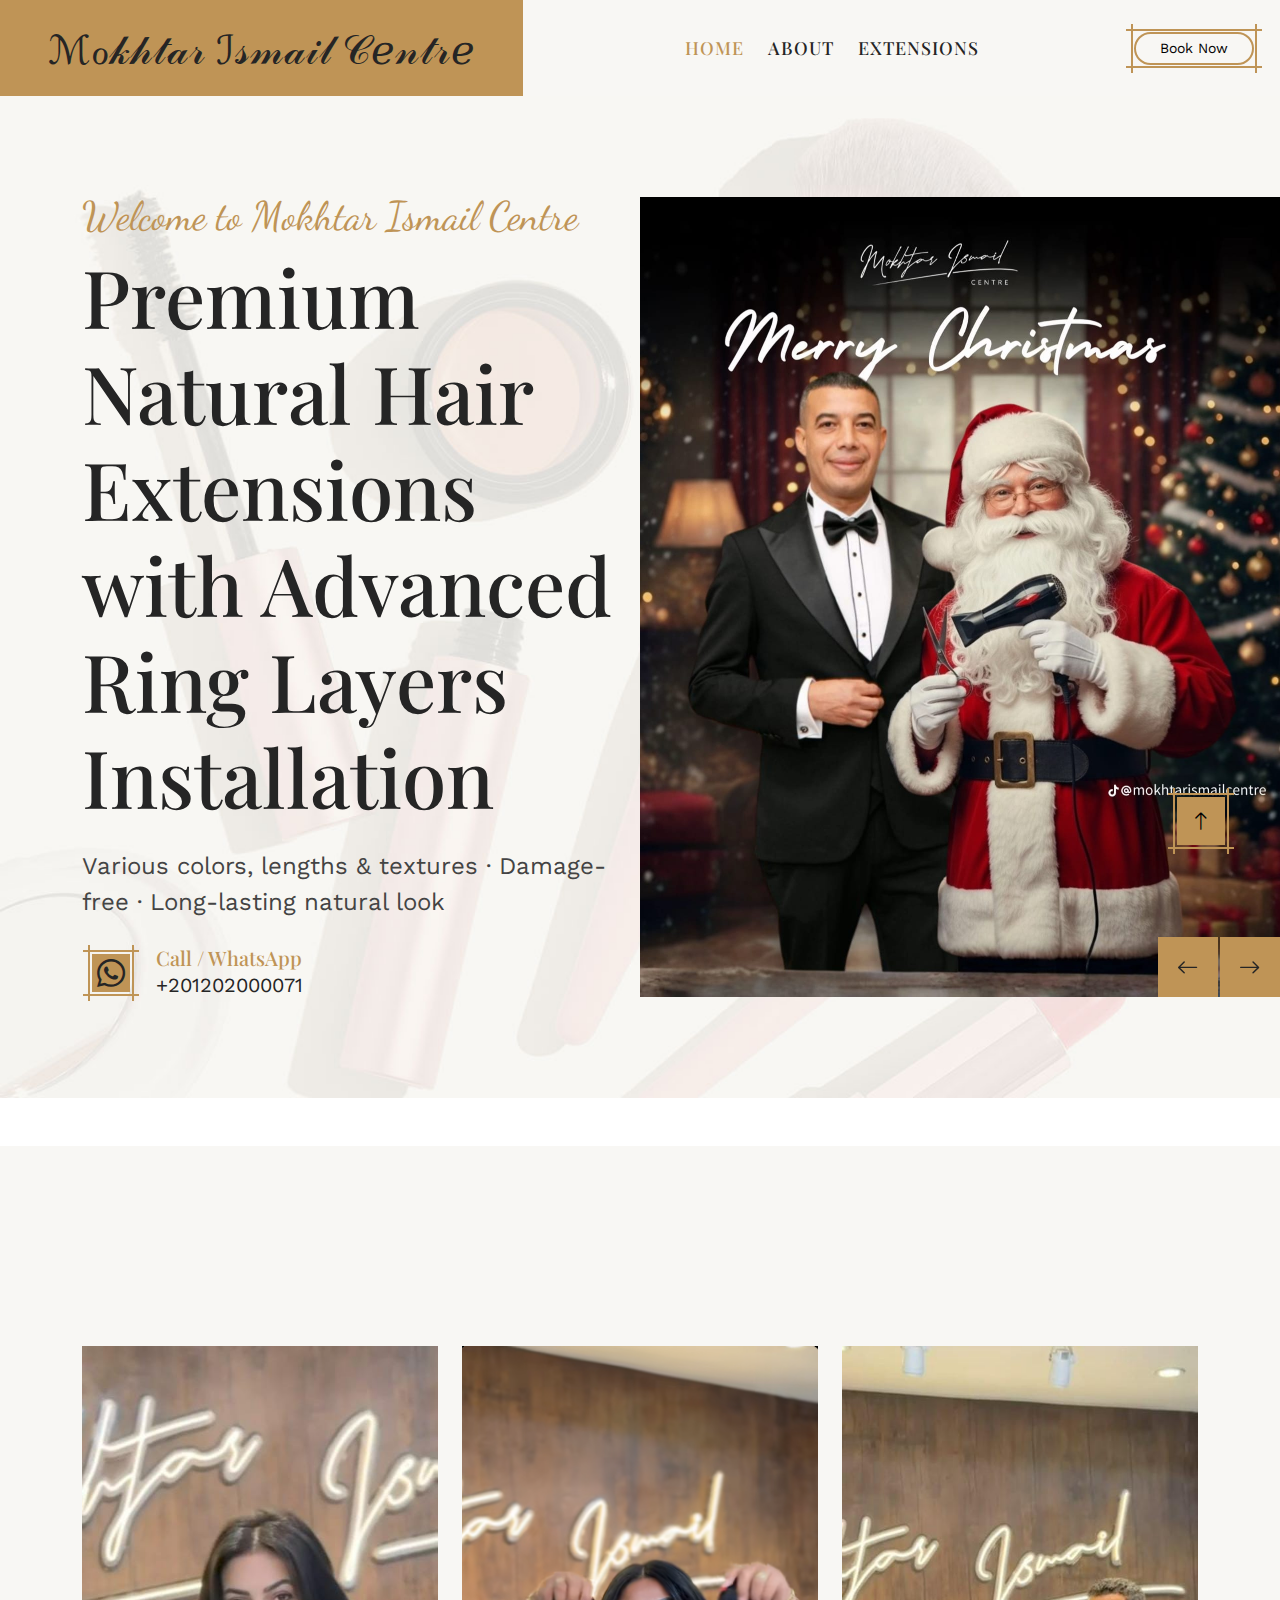
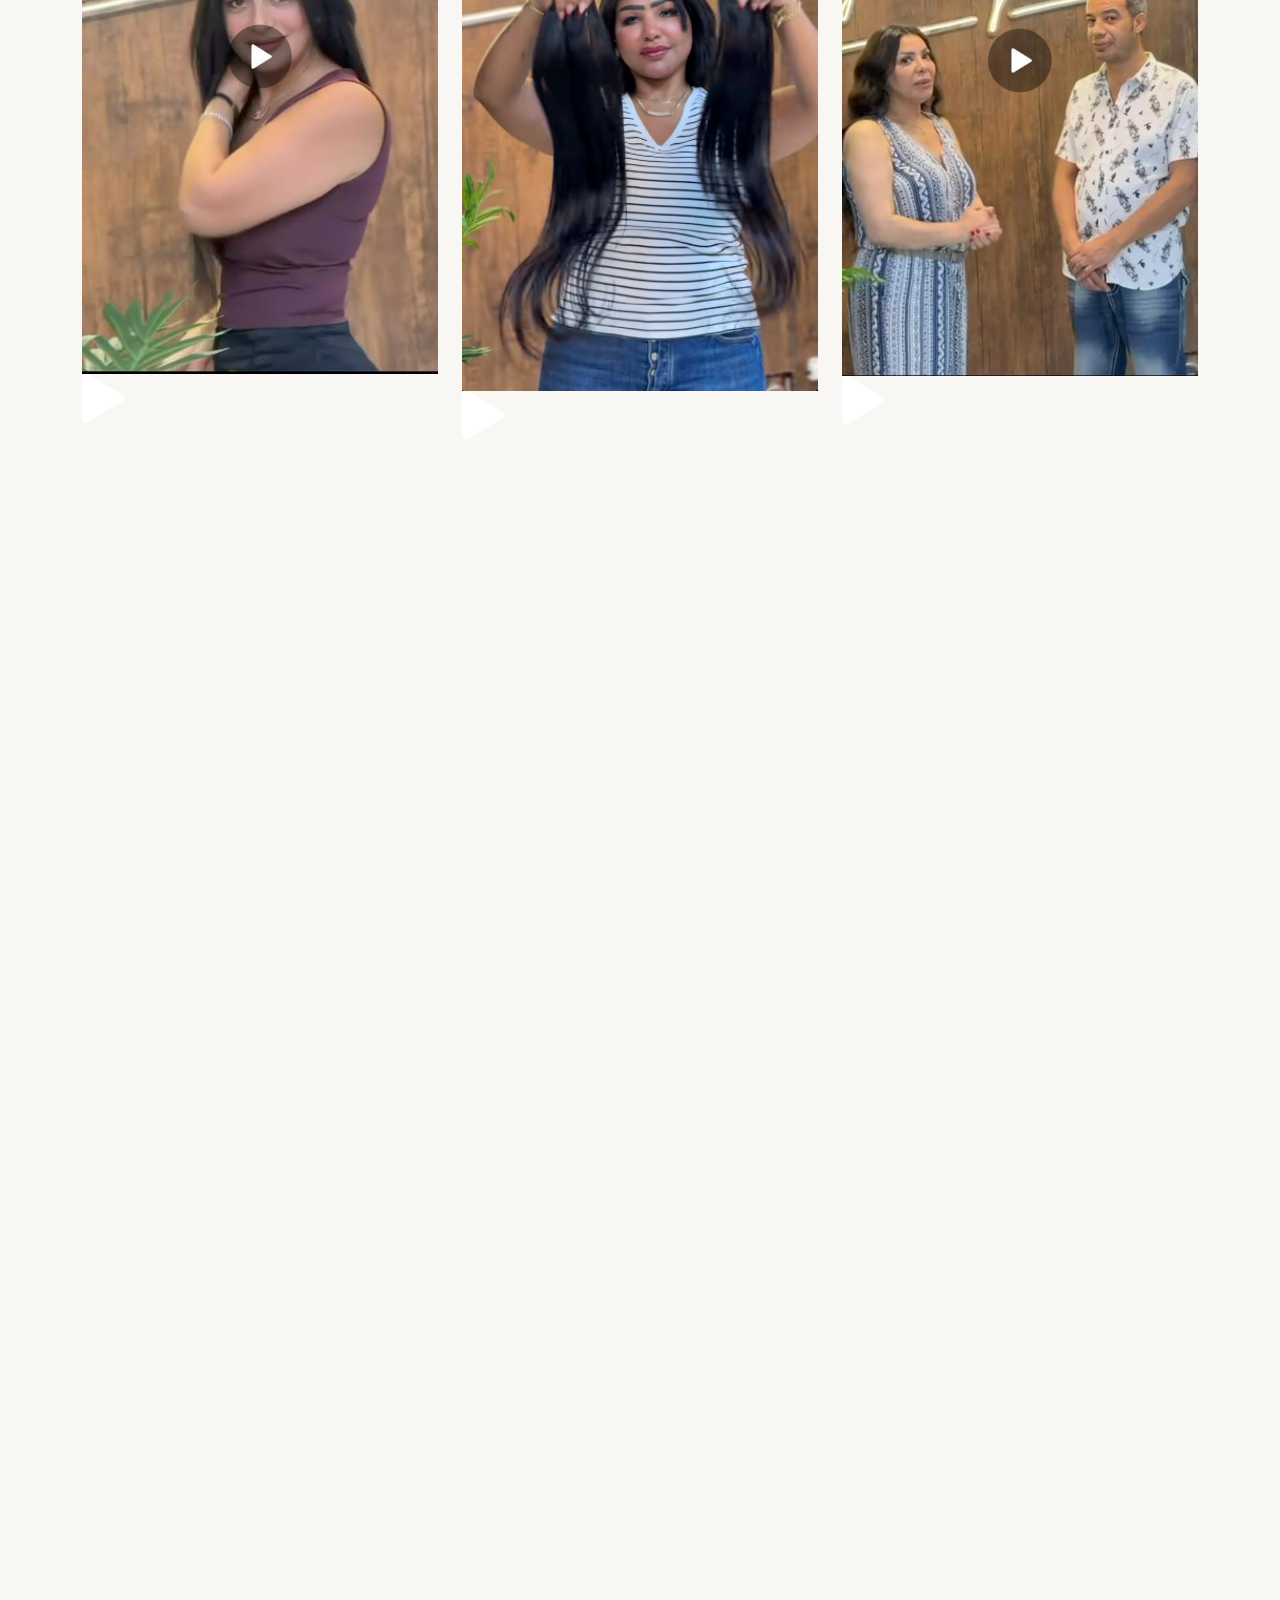
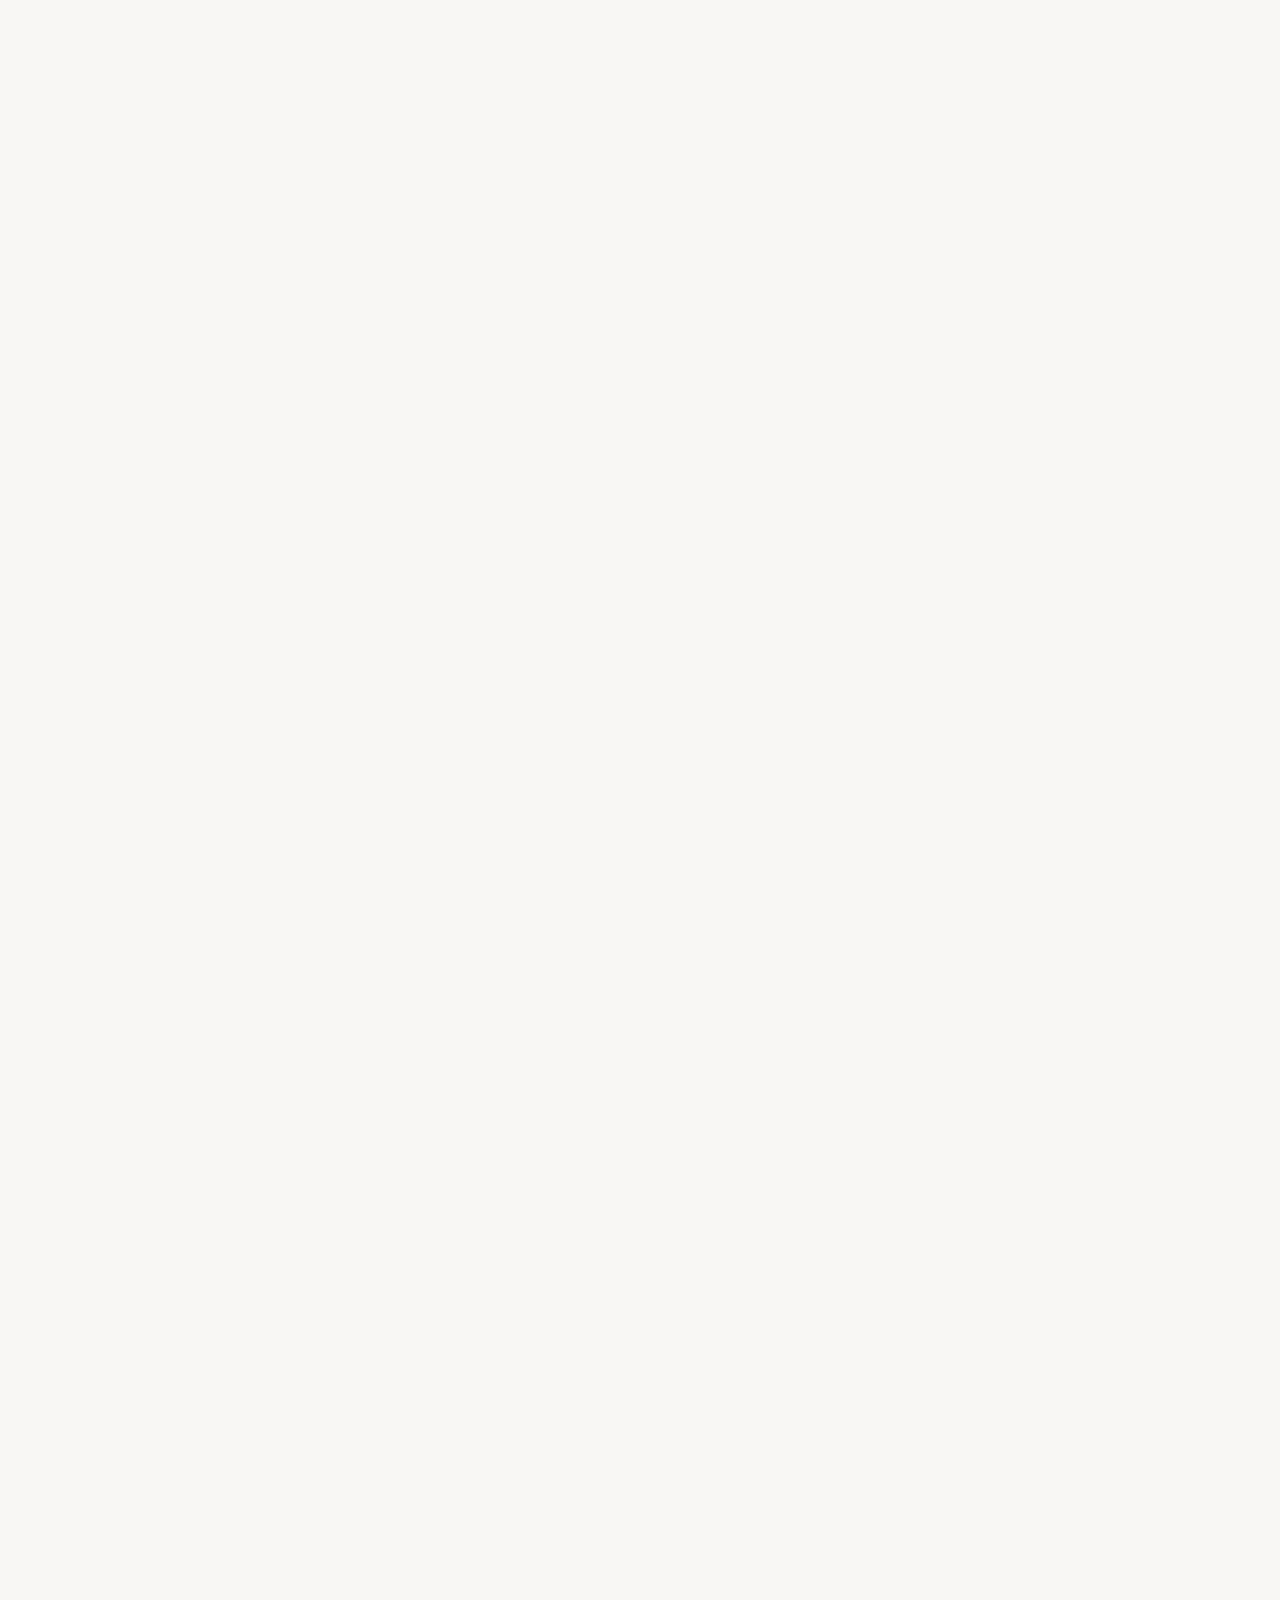
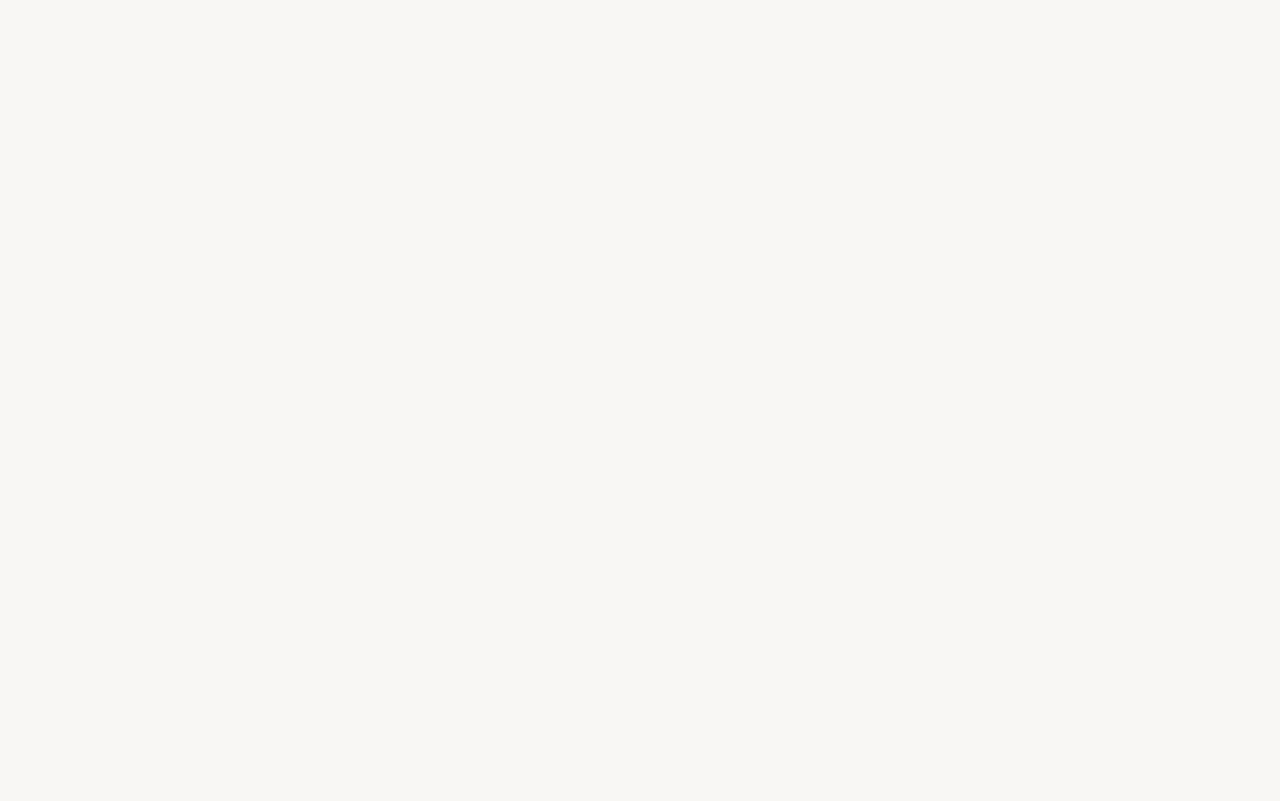
<file: index.html>
<!DOCTYPE html>
<html lang="en">

<head>
    <meta charset="utf-8">
    <title>Mokhtar Ismail Centre - Premium Hair Extensions</title>
    <meta content="width=device-width, initial-scale=1.0" name="viewport">
    <meta content="hair extensions, ring layers, natural hair, hair installation Egypt" name="keywords">
    <meta content="Premium 100% natural hair extensions in various colors with advanced Ring Layers installation" name="description">

    <!-- Favicon -->
    <link href="img/favicon.ico" rel="icon">

    <!-- Google Web Fonts -->
    <link rel="preconnect" href="https://fonts.googleapis.com">
    <link rel="preconnect" href="https://fonts.gstatic.com" crossorigin>
    <link href="https://fonts.googleapis.com/css2?family=Dancing+Script&family=Playfair+Display:wght@500&family=Work+Sans&display=swap" rel="stylesheet">

    <!-- Icon Font Stylesheet -->
    <link href="https://cdnjs.cloudflare.com/ajax/libs/font-awesome/5.15.4/css/all.min.css" rel="stylesheet">
    <link href="https://cdn.jsdelivr.net/npm/bootstrap-icons@1.4.1/font/bootstrap-icons.css" rel="stylesheet">

    <!-- Libraries Stylesheet -->
    <link href="lib/animate/animate.min.css" rel="stylesheet">
    <link href="lib/owlcarousel/assets/owl.carousel.min.css" rel="stylesheet">

    <!-- Customized Bootstrap Stylesheet -->
    <link href="css/bootstrap.min.css" rel="stylesheet">

    <!-- Template Stylesheet -->
    <link href="css/style.css" rel="stylesheet">
</head>

<body>
    <!-- Spinner Start -->
    <div id="spinner" class="show bg-white position-fixed translate-middle w-100 vh-100 top-50 start-50 d-flex align-items-center justify-content-center">
        <div class="spinner-grow text-primary" style="width: 3rem; height: 3rem;" role="status">
            <span class="sr-only">Loading...</span>
        </div>
    </div>
    <!-- Spinner End -->

    <!-- Navbar Start -->
    <div class="container-fluid bg-light sticky-top p-0">
        <nav class="navbar navbar-expand-lg navbar-light p-0">
            <a href="index.html" class="navbar-brand bg-primary py-4 px-5 me-0">
                <h1 class="mb-0 text-black">ℳℴ𝓀𝒽𝓉𝒶𝓇 ℐ𝓈𝓂𝒶𝒾𝓁 𝒞ℯ𝓃𝓉𝓇ℯ</h1>
            </a>
            <button type="button" class="navbar-toggler me-4" data-bs-toggle="collapse" data-bs-target="#navbarCollapse">
                <span class="navbar-toggler-icon"></span>
            </button>
            <div class="collapse navbar-collapse p-3" id="navbarCollapse">
                <div class="navbar-nav mx-auto">
    <a href="index.html" class="nav-item nav-link active">Home</a>
    <a href="about.html" class="nav-item nav-link">About</a>
    <a href="service.html" class="nav-item nav-link">Extensions</a>
</div>
                <a class="btn btn-sm btn-primary rounded-pill px-4" href="https://wa.me/201202000071?text=مرحبا، عايزة أحجز موعد لتركيب إكستنشن Ring Layers. ممكن تواريخ متاحة؟" target="_blank">
                    Book Now
                </a>
            </div>
        </nav>
    </div>
    <!-- Navbar End -->

    <!-- Hero Start -->
    <div class="container-fluid p-0 hero-header bg-light mb-5">
        <div class="container p-0">
            <div class="row g-0 align-items-center">
                <div class="col-lg-6 hero-header-text py-5">
                    <div class="py-5 px-3 ps-lg-0">
                        <h1 class="font-dancing-script text-primary animated slideInLeft">Welcome to Mokhtar Ismail Centre</h1>
                        <h1 class="display-1 mb-4 animated slideInLeft">Premium Natural Hair Extensions<br>with Advanced Ring Layers Installation</h1>
                        <p class="fs-4 mb-4 animated slideInLeft">Various colors, lengths & textures · Damage-free · Long-lasting natural look</p>
                        <div class="row g-4 animated slideInLeft">
                            <div class="col-md-6">
                                <div class="d-flex align-items-center">
                                    <div class="btn-square btn btn-primary flex-shrink-0">
                                        <i class="fab fa-whatsapp fa-2x text-dark"></i>
                                    </div>
                                    <div class="px-3">
                                        <h5 class="text-primary mb-0">Call / WhatsApp</h5>
                                        <p class="fs-5 text-dark mb-0">+201202000071</p>
                                    </div>
                                </div>
                            </div>
                        </div>
                    </div>
                </div>
                <div class="col-lg-6">
                    <div class="owl-carousel header-carousel animated fadeIn">
                        <img class="img-fluid" src="img/hero-slider-1.jpg" alt="Black Hair Extensions">
                        <img class="img-fluid" src="img/hero-slider-2.jpg" alt="Brown Hair Extensions">
                        <img class="img-fluid" src="img/hero-slider-3.jpg" alt="Blonde Hair Extensions">
                    </div>
                </div>
            </div>
        </div>
    </div>
    <!-- Hero End -->

   <!-- Video Section Start -->
<div class="container-fluid py-5 bg-light">
    <div class="container">
        <div class="text-center wow fadeIn" data-wow-delay="0.1s">
            <h1 class="font-dancing-script text-primary">See the Magic</h1>
            <h1 class="mb-5">Ring Layers Installation & Client Transformations</h1>
        </div>
        <div class="row g-4 justify-content-center">
            <!-- فيديو 1 -->
            <div class="col-12 col-md-6 col-lg-4 mb-5">
                <div class="tv-container mx-auto position-relative">
                    <a href="https://www.tiktok.com/@mokhtarismailcentre/video/7545164055695183111" target="_blank">
                        <img class="img-fluid rounded w-100" src="img/video1-thumbnail.jpg" alt="Video Thumbnail 1">
                        <div class="play-overlay">
                            <i class="fas fa-play fa-3x text-white"></i>
                        </div>
                    </a>
                </div>
            </div>

            <!-- فيديو 2 -->
            <div class="col-12 col-md-6 col-lg-4 mb-5">
                <div class="tv-container mx-auto position-relative">
                    <a href="https://www.tiktok.com/@mokhtarismailcentre/video/7542981532684733713" target="_blank">
                        <img class="img-fluid rounded w-100" src="img/video1-thumbnai2.jpg" alt="Video Thumbnail 1">
                        <div class="play-overlay">
                            <i class="fas fa-play fa-3x text-white"></i>
                        </div>
                    </a>
                </div>
            </div>

            <!-- فيديو 3 -->
            <div class="col-12 col-md-6 col-lg-4 mb-5">
                <div class="tv-container mx-auto position-relative">
                    <a href="https://www.tiktok.com/@mokhtarismailcentre/video/7549240857103191312?is_from_webapp=1&sender_device=pc&web_id=7587920639710758417" target="_blank">
                        <img class="img-fluid rounded w-100" src="img/video3-thumbnail.jpg" alt="Video Thumbnail 3">
                        <div class="play-overlay">
                            <i class="fas fa-play fa-3x text-white"></i>
                        </div>
                    </a>
                </div>
            </div>

            
    <!-- Video Section End -->

    <!-- About Start -->
    <div class="container-fluid py-5">
        <div class="container">
            <div class="row g-5 align-items-center">
                <div class="col-lg-6 wow fadeIn" data-wow-delay="0.2s">
                    <img class="img-fluid rounded" src="img/about.jpg" alt="Mokhtar Ismail Centre">
                </div>
                <div class="col-lg-6 wow fadeIn" data-wow-delay="0.5s">
                    <h1 class="font-dancing-script text-primary">About Us</h1>
                    <h1 class="mb-4">Why Choose Mokhtar Ismail Centre?</h1>
                    <p class="mb-4">We specialize in premium 100% natural human hair extensions in various colors and textures. Our signature advanced Ring Layers installation method ensures a seamless, damage-free result that looks completely natural and lasts longer than traditional methods.</p>
                    <p class="mb-4">Whether you want black, brown, blonde, straight, wavy, or curly – we have the perfect match for you.</p>
                    <a class="btn btn-primary text-uppercase px-5 py-3" href="https://wa.me/201202000071?text=مرحبا، عايزة أحجز استشارة أو موعد لتركيب Ring Layers. ممكن تفاصيل؟" target="_blank">
                        Book Your Consultation
                    </a>
                </div>
            </div>
        </div>
    </div>
    <!-- About End -->

               <div class="row g-4 justify-content-center">
                <!-- الكروت زي ما هي، بس غيّرت الـ col عشان يبقى responsive أحسن -->
                <!-- 1. أسود - 100g - 70cm -->
                <div class="col-6 col-md-6 col-lg-4">
                    <div class="service-item h-100 p-4 bg-white rounded shadow-sm text-center wow fadeIn" data-wow-delay="0.1s">
                        <img class="img-fluid mb-3 rounded" src="img/ext-black-100g-70cm.jpg" alt="Natural Black 100g 70cm">
                        <h4 class="mb-3">Natural Black</h4>
                        <p class="mb-2">100% Natural Human Hair</p>
                        <p class="mb-2">Weight: 100g</p>
                        <p class="mb-2">Length: 70 cm</p>
                        <h5 class="text-primary mb-3">11,000 EGP</h5>
                        <a class="btn btn-primary text-uppercase px-4" href="https://wa.me/201202000071?text=مرحبا، مهتمة بإكستنشن أسود طبيعي 100% (100 جرام - 70 سم) بسعر 11,000 جنيه. ممكن تفاصيل أكتر؟" target="_blank">
                            Inquire on WhatsApp
                        </a>
                    </div>
                </div>

                <!-- 2. بني - 100g - 70cm -->
                <div class="col-6 col-md-6 col-lg-4">
                    <div class="service-item h-100 p-4 bg-white rounded shadow-sm text-center wow fadeIn" data-wow-delay="0.2s">
                        <img class="img-fluid mb-3 rounded" src="img/ext-brown-100g-70cm.jpg" alt="Natural Brown 100g 70cm">
                        <h4 class="mb-3">Natural Brown</h4>
                        <p class="mb-2">100% Natural Human Hair</p>
                        <p class="mb-2">Weight: 100g</p>
                        <p class="mb-2">Length: 70 cm</p>
                        <h5 class="text-primary mb-3">12,000 EGP</h5>
                        <a class="btn btn-primary text-uppercase px-4" href="https://wa.me/201202000071?text=مرحبا، مهتمة بإكستنشن بني طبيعي 100% (100 جرام - 70 سم) بسعر 12,000 جنيه. ممكن تفاصيل؟" target="_blank">
                            Inquire on WhatsApp
                        </a>
                    </div>
                </div>

                <!-- 3. أشقر - 100g - 70cm -->
                <div class="col-6 col-md-6 col-lg-4">
                    <div class="service-item h-100 p-4 bg-white rounded shadow-sm text-center wow fadeIn" data-wow-delay="0.3s">
                        <img class="img-fluid mb-3 rounded" src="img/ext-blonde-100g-70cm.jpg" alt="Natural Blonde 100g 70cm">
                        <h4 class="mb-3">Natural Blonde</h4>
                        <p class="mb-2">100% Natural Human Hair</p>
                        <p class="mb-2">Weight: 100g</p>
                        <p class="mb-2">Length: 70 cm</p>
                        <h5 class="text-primary mb-3">13,500 EGP</h5>
                        <a class="btn btn-primary text-uppercase px-4" href="https://wa.me/201202000071?text=مرحبا، مهتمة بإكستنشن أشقر طبيعي 100% (100 جرام - 70 سم) بسعر 13,500 جنيه. ممكن تفاصيل؟" target="_blank">
                            Inquire on WhatsApp
                        </a>
                    </div>
                </div>

                <!-- 4. أسود - 200g - 70cm -->
                <div class="col-6 col-md-6 col-lg-4">
                    <div class="service-item h-100 p-4 bg-white rounded shadow-sm text-center wow fadeIn" data-wow-delay="0.4s">
                        <img class="img-fluid mb-3 rounded" src="img/ext-black-200g-70cm.jpg" alt="Natural Black Thick 200g 70cm">
                        <h4 class="mb-3">Natural Black - Thick</h4>
                        <p class="mb-2">100% Natural Human Hair</p>
                        <p class="mb-2">Weight: 200g</p>
                        <p class="mb-2">Length: 70 cm</p>
                        <h5 class="text-primary mb-3">22,000 EGP</h5>
                        <a class="btn btn-primary text-uppercase px-4" href="https://wa.me/201202000071?text=مرحبا، مهتمة بإكستنشن أسود طبيعي 100% (200 جرام - 70 سم) بسعر 22,000 جنيه. ممكن تفاصيل؟" target="_blank">
                            Inquire on WhatsApp
                        </a>
                    </div>
                </div>

                <!-- 5. بني - 200g - 70cm -->
                <div class="col-6 col-md-6 col-lg-4">
                    <div class="service-item h-100 p-4 bg-white rounded shadow-sm text-center wow fadeIn" data-wow-delay="0.5s">
                        <img class="img-fluid mb-3 rounded" src="img/ext-brown-200g-70cm.jpg" alt="Natural Brown Thick 200g 70cm">
                        <h4 class="mb-3">Natural Brown - Thick</h4>
                        <p class="mb-2">100% Natural Human Hair</p>
                        <p class="mb-2">Weight: 200g</p>
                        <p class="mb-2">Length: 70 cm</p>
                        <h5 class="text-primary mb-3">24,000 EGP</h5>
                        <a class="btn btn-primary text-uppercase px-4" href="https://wa.me/201202000071?text=مرحبا، مهتمة بإكستنشن بني طبيعي 100% (200 جرام - 70 سم) بسعر 24,000 جنيه. ممكن تفاصيل؟" target="_blank">
                            Inquire on WhatsApp
                        </a>
                    </div>
                </div>

                <!-- 6. أشقر - 200g - 70cm -->
                <div class="col-6 col-md-6 col-lg-4">
                    <div class="service-item h-100 p-4 bg-white rounded shadow-sm text-center wow fadeIn" data-wow-delay="0.6s">
                        <img class="img-fluid mb-3 rounded" src="img/ext-blonde-200g-70cm.jpg" alt="Natural Blonde Thick 200g 70cm">
                        <h4 class="mb-3">Natural Blonde - Thick</h4>
                        <p class="mb-2">100% Natural Human Hair</p>
                        <p class="mb-2">Weight: 200g</p>
                        <p class="mb-2">Length: 70 cm</p>
                        <h5 class="text-primary mb-3">27,000 EGP</h5>
                        <a class="btn btn-primary text-uppercase px-4" href="https://wa.me/201202000071?text=مرحبا، مهتمة بإكستنشن أشقر طبيعي 100% (200 جرام - 70 سم) بسعر 27,000 جنيه. ممكن تفاصيل؟" target="_blank">
                            Inquire on WhatsApp
                        </a>
                    </div>
                </div>

                <!-- 7. أسود - 200g - 100cm -->
                <div class="col-6 col-md-6 col-lg-4">
                    <div class="service-item h-100 p-4 bg-white rounded shadow-sm text-center wow fadeIn" data-wow-delay="0.7s">
                        <img class="img-fluid mb-3 rounded" src="img/ext-black-200g-100cm.jpg" alt="Natural Black Extra Long 200g 100cm">
                        <h4 class="mb-3">Natural Black - Extra Long</h4>
                        <p class="mb-2">100% Natural Human Hair</p>
                        <p class="mb-2">Weight: 200g</p>
                        <p class="mb-2">Length: 100 cm</p>
                        <h5 class="text-primary mb-3">37,000 EGP</h5>
                        <a class="btn btn-primary text-uppercase px-4" href="https://wa.me/201202000071?text=مرحبا، مهتمة بإكستنشن أسود طبيعي 100% (200 جرام - 100 سم) بسعر 37,000 جنيه. ممكن تفاصيل؟" target="_blank">
                            Inquire on WhatsApp
                        </a>
                    </div>
                </div>

                <!-- 8. بني - 200g - 100cm -->
                <div class="col-6 col-md-6 col-lg-4">
                    <div class="service-item h-100 p-4 bg-white rounded shadow-sm text-center wow fadeIn" data-wow-delay="0.8s">
                        <img class="img-fluid mb-3 rounded" src="img/ext-brown-200g-100cm.jpg" alt="Natural Brown Extra Long 200g 100cm">
                        <h4 class="mb-3">Natural Brown - Extra Long</h4>
                        <p class="mb-2">100% Natural Human Hair</p>
                        <p class="mb-2">Weight: 200g</p>
                        <p class="mb-2">Length: 100 cm</p>
                        <h5 class="text-primary mb-3">39,000 EGP</h5>
                        <a class="btn btn-primary text-uppercase px-4" href="https://wa.me/201202000071?text=مرحبا، مهتمة بإكستنشن بني طبيعي 100% (200 جرام - 100 سم) بسعر 39,000 جنيه. ممكن تفاصيل؟" target="_blank">
                            Inquire on WhatsApp
                        </a>
                    </div>
                </div>

                <!-- 9. أشقر - 200g - 100cm -->
                <div class="col-6 col-md-6 col-lg-4">
                    <div class="service-item h-100 p-4 bg-white rounded shadow-sm text-center wow fadeIn" data-wow-delay="0.9s">
                        <img class="img-fluid mb-3 rounded" src="img/ext-blonde-200g-100cm.jpg" alt="Natural Blonde Extra Long 200g 100cm">
                        <h4 class="mb-3">Natural Blonde - Extra Long</h4>
                        <p class="mb-2">100% Natural Human Hair</p>
                        <p class="mb-2">Weight: 200g</p>
                        <p class="mb-2">Length: 100 cm</p>
                        <h5 class="text-primary mb-3">42,000 EGP</h5>
                        <a class="btn btn-primary text-uppercase px-4" href="https://wa.me/201202000071?text=مرحبا، مهتمة بإكستنشن أشقر طبيعي 100% (200 جرام - 100 سم) بسعر 42,000 جنيه. ممكن تفاصيل؟" target="_blank">
                            Inquire on WhatsApp
                        </a>
                    </div>
                </div>
            </div>

    <!-- Footer Start -->
<div class="container-fluid footer position-relative bg-dark text-white-50 py-5 wow fadeIn" data-wow-delay="0.2s">
    <div class="container py-5">
        <div class="row g-5 align-items-center">
            <div class="col-lg-6">
                <h1 class="display-5 text-primary mb-4">Mokhtar Ismail Centre</h1>
                <p class="mb-4">Your trusted destination for premium natural hair extensions and professional Ring Layers installation.</p>
                <p class="mb-2"><i class="fa fa-phone-alt me-2"></i>+201202000071 (Call/WhatsApp)</p>
                <div class="d-flex justify-content-start mt-4">
                    <a class="btn btn-primary btn-square me-3" href="https://www.instagram.com/mokhtarismail.center" target="_blank"><i class="fab fa-instagram"></i></a>
                    <a class="btn btn-primary btn-square me-3" href="https://www.facebook.com/share/17zjWvq4xD/" target="_blank"><i class="fab fa-facebook-f"></i></a>
                    <a class="btn btn-primary btn-square me-3" href="https://www.tiktok.com/@mokhtarismailcentre" target="_blank"><i class="fab fa-tiktok"></i></a>
                </div>
            </div>
            <div class="col-lg-6">
                <h4 class="text-primary mb-4">Our Location</h4>
                <div class="rounded overflow-hidden shadow-lg" style="height: 300px;">
                    <iframe src="https://www.google.com/maps/embed?pb=!1m18!1m12!1m3!1d3453.389388775837!2d31.232918!3d30.0589!2m3!1f0!2f0!3f0!3m2!1i1024!2i768!4f13.1!3m3!1m2!1s0x1458418b6a5d8d1b%3A0x9e9d5b6a5d8d1b!2sMokhtar%20Ismail%20Centre!5e0!3m2!1sen!2seg!4v1700000000000" width="100%" height="100%" style="border:0;" allowfullscreen="" loading="lazy" referrerpolicy="no-referrer-when-downgrade"></iframe>
                </div>
                <div class="text-center mt-3">
                    <a class="btn btn-primary text-uppercase px-4 py-2" href="https://maps.app.goo.gl/TdRBF1bzr2CFmukh9" target="_blank">
                        Open in Google Maps
                    </a>
                </div>
            </div>
        </div>
    </div>
</div>
<!-- Footer End -->

    <!-- Back to Top -->
    <a href="#" class="btn btn-lg btn-primary btn-lg-square back-to-top"><i class="bi bi-arrow-up"></i></a>

    <!-- JavaScript Libraries -->
    <script src="https://ajax.googleapis.com/ajax/libs/jquery/3.6.1/jquery.min.js"></script>
    <script src="https://cdn.jsdelivr.net/npm/bootstrap@5.0.0/dist/js/bootstrap.bundle.min.js"></script>
    <script src="lib/wow/wow.min.js"></script>
    <script src="lib/easing/easing.min.js"></script>
    <script src="lib/waypoints/waypoints.min.js"></script>
    <script src="lib/counterup/counterup.min.js"></script>
    <script src="lib/owlcarousel/owl.carousel.min.js"></script>

    <!-- Template Javascript -->
    <script src="js/main.js"></script>
</body>

</html>
</file>
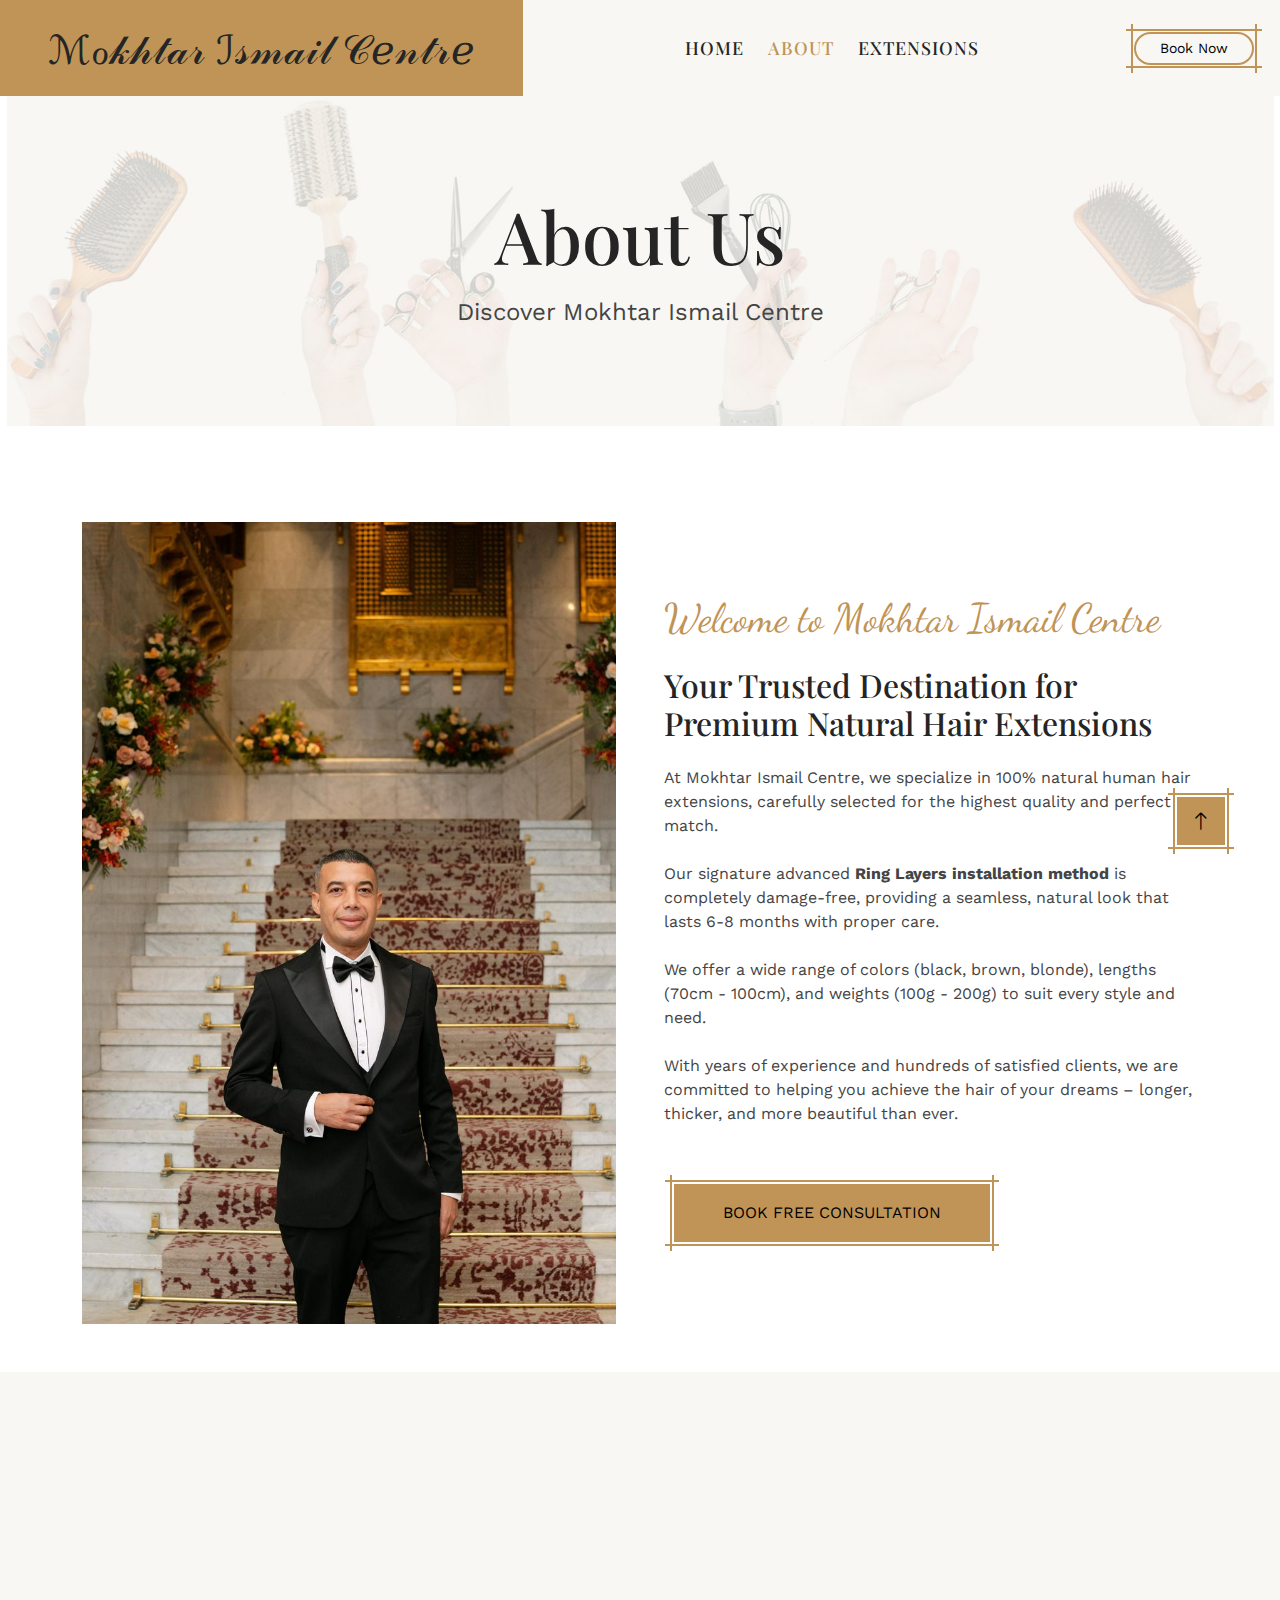
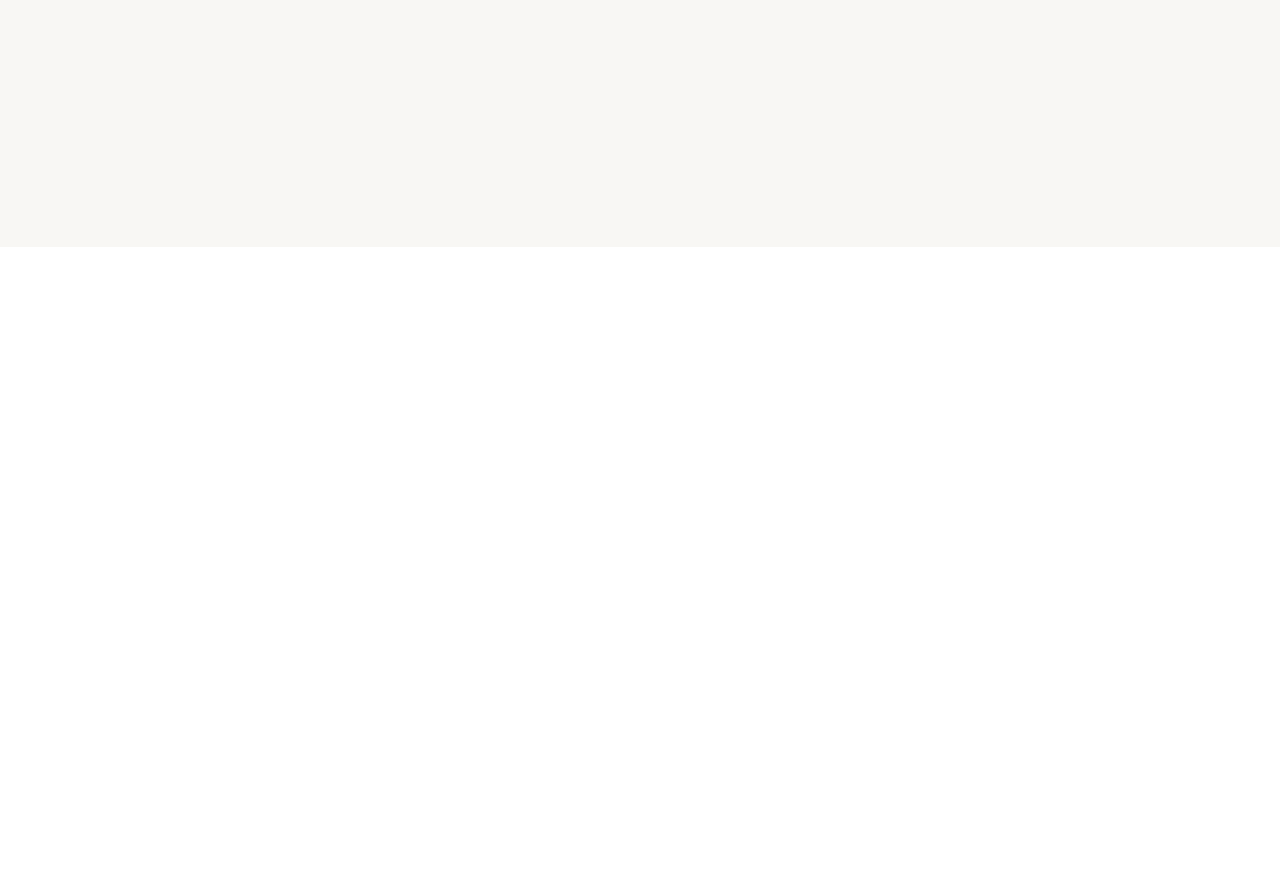
<file: about.html>
<!DOCTYPE html>
<html lang="en">

<head>
    <meta charset="utf-8">
    <title>About Us - Mokhtar Ismail Centre </title>
    <meta content="width=device-width, initial-scale=1.0" name="viewport">
    <meta content="hair extensions, ring layers, natural hair, hair installation Egypt" name="keywords">
    <meta content="Discover Mokhtar Ismail Centre - Premium natural hair extensions with advanced Ring Layers installation in Egypt" name="description">

    <!-- Favicon -->
    <link href="img/favicon.ico" rel="icon">

    <!-- Google Web Fonts -->
    <link rel="preconnect" href="https://fonts.googleapis.com">
    <link rel="preconnect" href="https://fonts.gstatic.com" crossorigin>
    <link href="https://fonts.googleapis.com/css2?family=Dancing+Script&family=Playfair+Display:wght@500&family=Work+Sans&display=swap" rel="stylesheet">

    <!-- Icon Font Stylesheet -->
    <link href="https://cdnjs.cloudflare.com/ajax/libs/font-awesome/5.15.4/css/all.min.css" rel="stylesheet">
    <link href="https://cdn.jsdelivr.net/npm/bootstrap-icons@1.4.1/font/bootstrap-icons.css" rel="stylesheet">

    <!-- Libraries Stylesheet -->
    <link href="lib/animate/animate.min.css" rel="stylesheet">
    <link href="lib/owlcarousel/assets/owl.carousel.min.css" rel="stylesheet">

    <!-- Customized Bootstrap Stylesheet -->
    <link href="css/bootstrap.min.css" rel="stylesheet">

    <!-- Template Stylesheet -->
    <link href="css/style.css" rel="stylesheet">
</head>

<body>
    <!-- Spinner Start -->
    <div id="spinner" class="show bg-white position-fixed translate-middle w-100 vh-100 top-50 start-50 d-flex align-items-center justify-content-center">
        <div class="spinner-grow text-primary" style="width: 3rem; height: 3rem;" role="status">
            <span class="sr-only">Loading...</span>
        </div>
    </div>
    <!-- Spinner End -->

    <!-- Navbar Start -->
    <div class="container-fluid bg-light sticky-top p-0">
        <nav class="navbar navbar-expand-lg navbar-light p-0">
            <a href="index.html" class="navbar-brand bg-primary py-4 px-5 me-0">
                <h1 class="mb-0 text-black">ℳℴ𝓀𝒽𝓉𝒶𝓇 ℐ𝓈𝓂𝒶𝒾𝓁 𝒞ℯ𝓃𝓉𝓇ℯ</h1>
            </a>
            <button type="button" class="navbar-toggler me-4" data-bs-toggle="collapse" data-bs-target="#navbarCollapse">
                <span class="navbar-toggler-icon"></span>
            </button>
            <div class="collapse navbar-collapse p-3" id="navbarCollapse">
                <div class="navbar-nav mx-auto">
                    <a href="index.html" class="nav-item nav-link">Home</a>
                    <a href="about.html" class="nav-item nav-link active">About</a>
                    <a href="service.html" class="nav-item nav-link">Extensions</a>
                </div>
                <a class="btn btn-sm btn-primary rounded-pill px-4" href="https://wa.me/201202000071?text=مرحبا، عايزة أحجز موعد لتركيب إكستنشن Ring Layers. ممكن تواريخ متاحة؟" target="_blank">
                    Book Now
                </a>
            </div>
        </nav>
    </div>
    <!-- Navbar End -->

    <!-- Page Header Start -->
    <div class="container-fluid page-header py-5 mb-5 wow fadeIn" data-wow-delay="0.1s">
        <div class="container text-center py-5">
            <h1 class="display-2 text-black mb-3 animated slideInDown">About Us</h1>
            <p class="fs-4 text-black mb-0">Discover Mokhtar Ismail Centre</p>
        </div>
    </div>
    <!-- Page Header End -->

    <!-- About Start -->
    <div class="container-fluid py-5">
        <div class="container">
            <div class="row g-5 align-items-center">
                <div class="col-lg-6 wow fadeIn" data-wow-delay="0.1s">
                    <img class="img-fluid rounded" src="img/about.jpg" alt="Mokhtar Ismail Centre Interior">
                </div>
                <div class="col-lg-6 wow fadeIn" data-wow-delay="0.3s">
                    <h1 class="font-dancing-script text-primary mb-4">Welcome to Mokhtar Ismail Centre</h1>
                    <h2 class="mb-4">Your Trusted Destination for Premium Natural Hair Extensions</h2>
                    <p class="mb-4">At Mokhtar Ismail Centre, we specialize in 100% natural human hair extensions, carefully selected for the highest quality and perfect match.</p>
                    <p class="mb-4">Our signature advanced <strong>Ring Layers installation method</strong> is completely damage-free, providing a seamless, natural look that lasts 6-8 months with proper care.</p>
                    <p class="mb-4">We offer a wide range of colors (black, brown, blonde), lengths (70cm - 100cm), and weights (100g - 200g) to suit every style and need.</p>
                    <p class="mb-5">With years of experience and hundreds of satisfied clients, we are committed to helping you achieve the hair of your dreams – longer, thicker, and more beautiful than ever.</p>
                    <a class="btn btn-primary text-uppercase px-5 py-3" href="https://wa.me/201202000071?text=مرحبا، عايزة أحجز استشارة مجانية لإكستنشن Ring Layers. ممكن تفاصيل؟" target="_blank">
                        Book Free Consultation
                    </a>
                </div>
            </div>
        </div>
    </div>
    <!-- About End -->

    <!-- Features Start -->
    <div class="container-fluid py-5 bg-light">
        <div class="container">
            <div class="text-center wow fadeIn" data-wow-delay="0.1s">
                <h1 class="font-dancing-script text-primary">Why Choose Us?</h1>
                <h2 class="mb-5">The Mokhtar Ismail Difference</h2>
            </div>
            <div class="row g-4">
                <div class="col-md-4 wow fadeIn" data-wow-delay="0.1s">
                    <div class="text-center p-4">
                        <i class="fa fa-check-circle fa-4x text-primary mb-4"></i>
                        <h4>100% Natural Human Hair</h4>
                        <p>Premium quality, no synthetic mix, tangle-free and long-lasting</p>
                    </div>
                </div>
                <div class="col-md-4 wow fadeIn" data-wow-delay="0.3s">
                    <div class="text-center p-4">
                        <i class="fa fa-shield-alt fa-4x text-primary mb-4"></i>
                        <h4>Damage-Free Installation</h4>
                        <p>Advanced Ring Layers method – no glue, no heat, no damage</p>
                    </div>
                </div>
                <div class="col-md-4 wow fadeIn" data-wow-delay="0.5s">
                    <div class="text-center p-4">
                        <i class="fa fa-clock fa-4x text-primary mb-4"></i>
                        <h4>Lasts 6-8 Months</h4>
                        <p>Professional installation with proper maintenance</p>
                    </div>
                </div>
            </div>
        </div>
    </div>
    <!-- Features End -->

    <!-- Footer Start -->
<div class="container-fluid footer position-relative bg-dark text-white-50 py-5 wow fadeIn" data-wow-delay="0.2s">
    <div class="container py-5">
        <div class="row g-5 align-items-center">
            <div class="col-lg-6">
                <h1 class="display-5 text-primary mb-4">Mokhtar Ismail Centre</h1>
                <p class="mb-4">Your trusted destination for premium natural hair extensions and professional Ring Layers installation.</p>
                <p class="mb-2"><i class="fa fa-phone-alt me-2"></i>+201202000071 (Call/WhatsApp)</p>
                <div class="d-flex justify-content-start mt-4">
                    <a class="btn btn-primary btn-square me-3" href="https://www.instagram.com/mokhtarismail.center" target="_blank"><i class="fab fa-instagram"></i></a>
                    <a class="btn btn-primary btn-square me-3" href="https://www.facebook.com/share/17zjWvq4xD/" target="_blank"><i class="fab fa-facebook-f"></i></a>
                    <a class="btn btn-primary btn-square me-3" href="https://www.tiktok.com/@mokhtarismailcentre" target="_blank"><i class="fab fa-tiktok"></i></a>
                </div>
            </div>
            <div class="col-lg-6">
                <h4 class="text-primary mb-4">Our Location</h4>
                <div class="rounded overflow-hidden shadow-lg" style="height: 300px;">
                    <iframe src="https://www.google.com/maps/embed?pb=!1m18!1m12!1m3!1d3453.389388775837!2d31.232918!3d30.0589!2m3!1f0!2f0!3f0!3m2!1i1024!2i768!4f13.1!3m3!1m2!1s0x1458418b6a5d8d1b%3A0x9e9d5b6a5d8d1b!2sMokhtar%20Ismail%20Centre!5e0!3m2!1sen!2seg!4v1700000000000" width="100%" height="100%" style="border:0;" allowfullscreen="" loading="lazy" referrerpolicy="no-referrer-when-downgrade"></iframe>
                </div>
                <div class="text-center mt-3">
                    <a class="btn btn-primary text-uppercase px-4 py-2" href="https://maps.app.goo.gl/TdRBF1bzr2CFmukh9" target="_blank">
                        Open in Google Maps
                    </a>
                </div>
            </div>
        </div>
    </div>
</div>
<!-- Footer End -->
     
    <!-- Back to Top -->
    <a href="#" class="btn btn-lg btn-primary btn-lg-square back-to-top"><i class="bi bi-arrow-up"></i></a>

    <!-- JavaScript Libraries -->
    <script src="https://ajax.googleapis.com/ajax/libs/jquery/3.6.1/jquery.min.js"></script>
    <script src="https://cdn.jsdelivr.net/npm/bootstrap@5.0.0/dist/js/bootstrap.bundle.min.js"></script>
    <script src="lib/wow/wow.min.js"></script>
    <script src="lib/easing/easing.min.js"></script>
    <script src="lib/waypoints/waypoints.min.js"></script>
    <script src="lib/counterup/counterup.min.js"></script>
    <script src="lib/owlcarousel/owl.carousel.min.js"></script>

    <!-- Template Javascript -->
    <script src="js/main.js"></script>
</body>

</html>
</file>
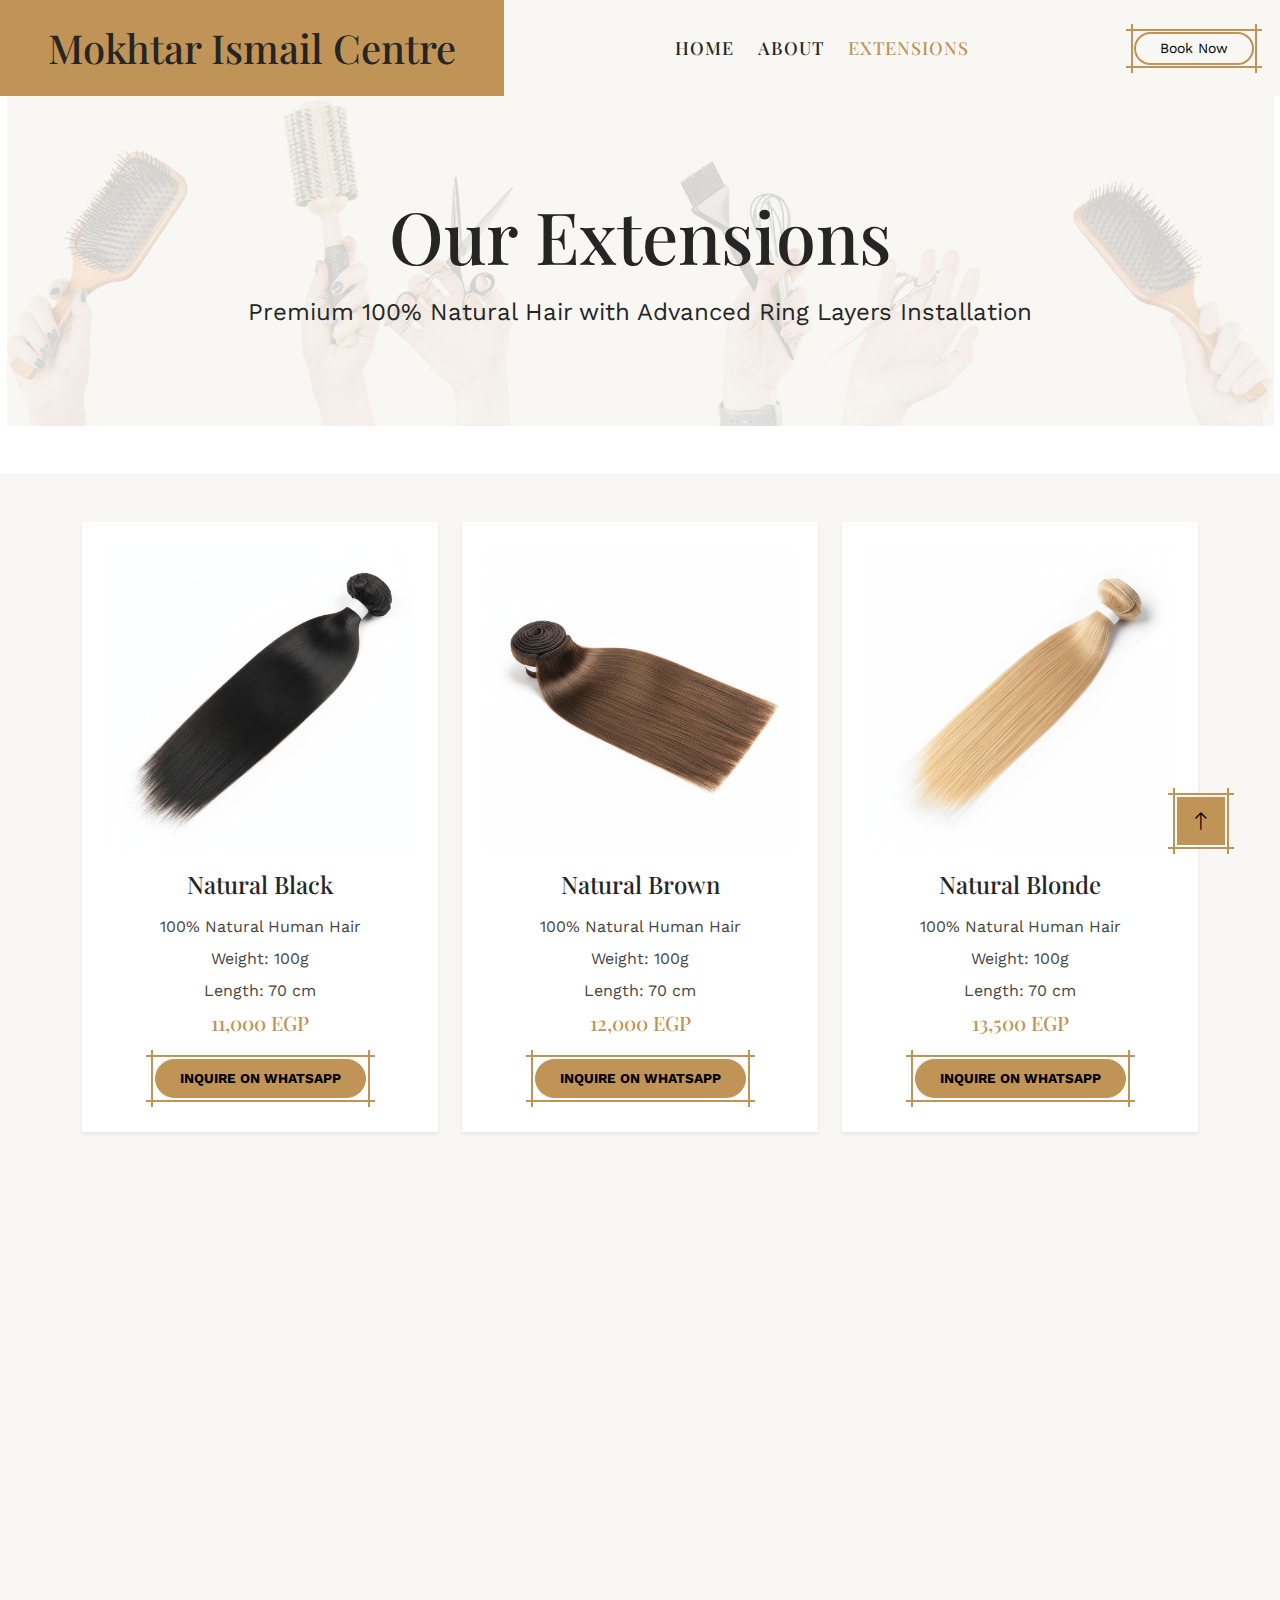
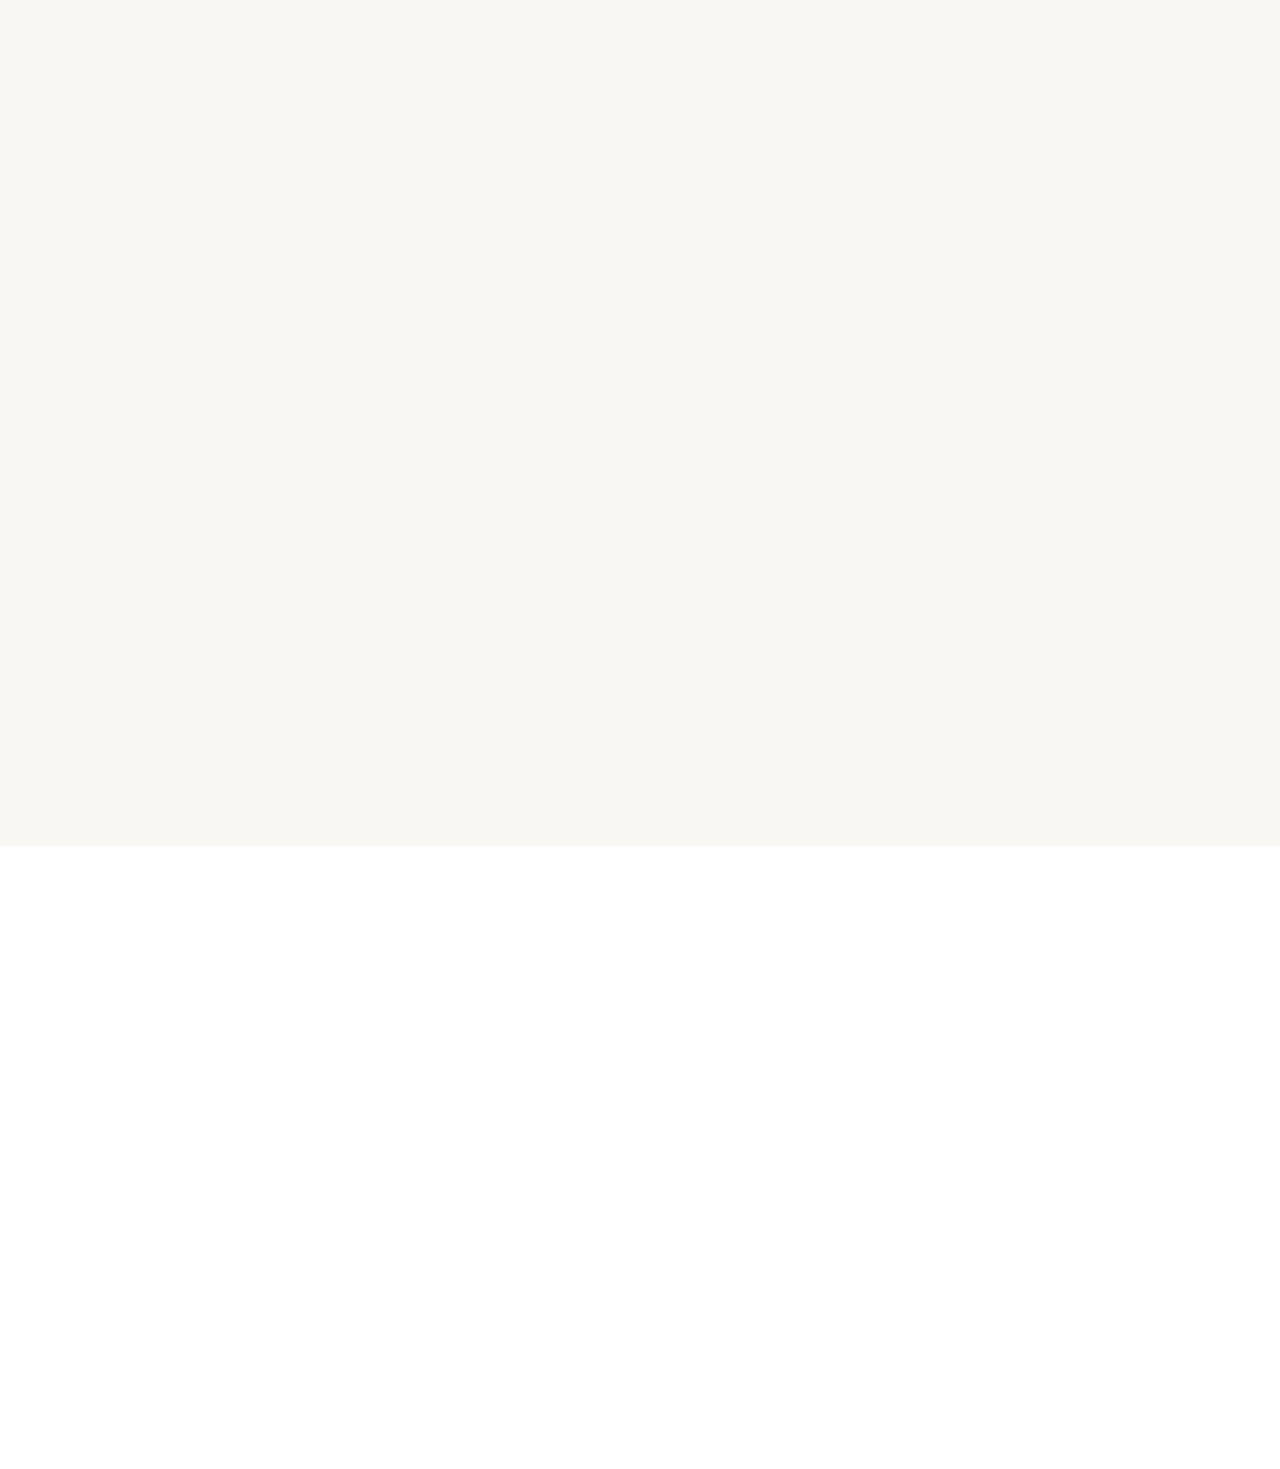
<file: service.html>
<!DOCTYPE html>
<html lang="en">

<head>
    <meta charset="utf-8">
    <title>Extensions - Mokhtar Ismail Centre</title>
    <meta content="width=device-width, initial-scale=1.0" name="viewport">
    <meta content="hair extensions, ring layers, natural hair, hair installation Egypt" name="keywords">
    <meta content="Premium 100% natural hair extensions in various colors and lengths with Ring Layers installation" name="description">

    <!-- Favicon -->
    <link href="img/favicon.ico" rel="icon">

    <!-- Google Web Fonts -->
    <link rel="preconnect" href="https://fonts.googleapis.com">
    <link rel="preconnect" href="https://fonts.gstatic.com" crossorigin>
    <link href="https://fonts.googleapis.com/css2?family=Dancing+Script&family=Playfair+Display:wght@500&family=Work+Sans&display=swap" rel="stylesheet">

    <!-- Icon Font Stylesheet -->
    <link href="https://cdnjs.cloudflare.com/ajax/libs/font-awesome/5.15.4/css/all.min.css" rel="stylesheet">
    <link href="https://cdn.jsdelivr.net/npm/bootstrap-icons@1.4.1/font/bootstrap-icons.css" rel="stylesheet">

    <!-- Libraries Stylesheet -->
    <link href="lib/animate/animate.min.css" rel="stylesheet">
    <link href="lib/owlcarousel/assets/owl.carousel.min.css" rel="stylesheet">

    <!-- Customized Bootstrap Stylesheet -->
    <link href="css/bootstrap.min.css" rel="stylesheet">

    <!-- Template Stylesheet -->
    <link href="css/style.css" rel="stylesheet">

    <!-- Custom CSS for Image Zoom -->
    <style>
        .cursor-pointer {
            cursor: pointer;
            transition: transform 0.3s ease;
        }
        .cursor-pointer:hover {
            transform: scale(1.05);
        }
    </style>
</head>

<body>
    <!-- Spinner Start -->
    <div id="spinner" class="show bg-white position-fixed translate-middle w-100 vh-100 top-50 start-50 d-flex align-items-center justify-content-center">
        <div class="spinner-grow text-primary" style="width: 3rem; height: 3rem;" role="status">
            <span class="sr-only">Loading...</span>
        </div>
    </div>
    <!-- Spinner End -->

    <!-- Navbar Start -->
    <div class="container-fluid bg-light sticky-top p-0">
        <nav class="navbar navbar-expand-lg navbar-light p-0">
            <a href="index.html" class="navbar-brand bg-primary py-4 px-5 me-0">
                <h1 class="mb-0 text-black">Mokhtar Ismail Centre</h1>
            </a>
            <button type="button" class="navbar-toggler me-4" data-bs-toggle="collapse" data-bs-target="#navbarCollapse">
                <span class="navbar-toggler-icon"></span>
            </button>
            <div class="collapse navbar-collapse p-3" id="navbarCollapse">
                <div class="navbar-nav mx-auto">
                    <a href="index.html" class="nav-item nav-link">Home</a>
                    <a href="about.html" class="nav-item nav-link">About</a>
                    <a href="service.html" class="nav-item nav-link active">Extensions</a>
                </div>
                <a class="btn btn-sm btn-primary rounded-pill px-4" href="https://wa.me/201202000071?text=مرحبا، عايزة أحجز موعد لتركيب إكستنشن Ring Layers. ممكن تواريخ متاحة؟" target="_blank">
                    Book Now
                </a>
            </div>
        </nav>
    </div>
    <!-- Navbar End -->

    <!-- Page Header Start -->
    <div class="container-fluid page-header py-5 mb-5 wow fadeIn" data-wow-delay="0.1s">
        <div class="container text-center py-5">
            <h1 class="display-2 text-dark mb-3 animated slideInDown">Our Extensions</h1>
            <p class="fs-4 text-dark mb-0">Premium 100% Natural Hair with Advanced Ring Layers Installation</p>
        </div>
    </div>
    <!-- Page Header End -->

    <!-- Extensions Section Start -->
    <div class="container-fluid py-5 bg-light">
        <div class="container">
            <div class="row g-4 justify-content-center">
                <!-- 1. Natural Black 100g 70cm -->
                <div class="col-12 col-sm-12 col-md-6 col-lg-4">
                    <div class="service-item h-100 p-4 bg-white rounded shadow-sm text-center wow fadeIn" data-wow-delay="0.1s">
                        <img class="img-fluid mb-3 rounded cursor-pointer" 
                             src="img/ext-black-100g-70cm.jpg" 
                             alt="Natural Black 100g 70cm"
                             data-bs-toggle="modal" 
                             data-bs-target="#imageModal" 
                             onclick="document.getElementById('modalImage').src = this.src">
                        <h4 class="mb-3">Natural Black</h4>
                        <p class="mb-2">100% Natural Human Hair</p>
                        <p class="mb-2">Weight: 100g</p>
                        <p class="mb-2">Length: 70 cm</p>
                        <h5 class="text-primary mb-4">11,000 EGP</h5>
                        <a class="btn btn-primary text-uppercase d-block mx-auto px-4 py-2 small fw-bold rounded-pill" 
                           style="width: fit-content; font-size: 0.85rem; white-space: nowrap;" 
                           href="https://wa.me/201202000071?text=مرحبا، مهتمة بإكستنشن أسود طبيعي 100% (100 جرام - 70 سم) بسعر 11,000 جنيه. ممكن تفاصيل أكتر؟" 
                           target="_blank">
                            Inquire on WhatsApp
                        </a>
                    </div>
                </div>

                <!-- 2. Natural Brown 100g 70cm -->
                <div class="col-12 col-sm-12 col-md-6 col-lg-4">
                    <div class="service-item h-100 p-4 bg-white rounded shadow-sm text-center wow fadeIn" data-wow-delay="0.2s">
                        <img class="img-fluid mb-3 rounded cursor-pointer" 
                             src="img/ext-brown-100g-70cm.jpg" 
                             alt="Natural Brown 100g 70cm"
                             data-bs-toggle="modal" 
                             data-bs-target="#imageModal" 
                             onclick="document.getElementById('modalImage').src = this.src">
                        <h4 class="mb-3">Natural Brown</h4>
                        <p class="mb-2">100% Natural Human Hair</p>
                        <p class="mb-2">Weight: 100g</p>
                        <p class="mb-2">Length: 70 cm</p>
                        <h5 class="text-primary mb-4">12,000 EGP</h5>
                        <a class="btn btn-primary text-uppercase d-block mx-auto px-4 py-2 small fw-bold rounded-pill" 
                           style="width: fit-content; font-size: 0.85rem; white-space: nowrap;" 
                           href="https://wa.me/201202000071?text=مرحبا، مهتمة بإكستنشن بني طبيعي 100% (100 جرام - 70 سم) بسعر 12,000 جنيه. ممكن تفاصيل؟" 
                           target="_blank">
                            Inquire on WhatsApp
                        </a>
                    </div>
                </div>

                <!-- 3. Natural Blonde 100g 70cm -->
                <div class="col-12 col-sm-12 col-md-6 col-lg-4">
                    <div class="service-item h-100 p-4 bg-white rounded shadow-sm text-center wow fadeIn" data-wow-delay="0.3s">
                        <img class="img-fluid mb-3 rounded cursor-pointer" 
                             src="img/ext-blonde-100g-70cm.jpg" 
                             alt="Natural Blonde 100g 70cm"
                             data-bs-toggle="modal" 
                             data-bs-target="#imageModal" 
                             onclick="document.getElementById('modalImage').src = this.src">
                        <h4 class="mb-3">Natural Blonde</h4>
                        <p class="mb-2">100% Natural Human Hair</p>
                        <p class="mb-2">Weight: 100g</p>
                        <p class="mb-2">Length: 70 cm</p>
                        <h5 class="text-primary mb-4">13,500 EGP</h5>
                        <a class="btn btn-primary text-uppercase d-block mx-auto px-4 py-2 small fw-bold rounded-pill" 
                           style="width: fit-content; font-size: 0.85rem; white-space: nowrap;" 
                           href="https://wa.me/201202000071?text=مرحبا، مهتمة بإكستنشن أشقر طبيعي 100% (100 جرام - 70 سم) بسعر 13,500 جنيه. ممكن تفاصيل؟" 
                           target="_blank">
                            Inquire on WhatsApp
                        </a>
                    </div>
                </div>

                <!-- 4. Natural Black - Thick -->
                <div class="col-12 col-sm-12 col-md-6 col-lg-4">
                    <div class="service-item h-100 p-4 bg-white rounded shadow-sm text-center wow fadeIn" data-wow-delay="0.4s">
                        <img class="img-fluid mb-3 rounded cursor-pointer" 
                             src="img/ext-black-200g-70cm.jpg" 
                             alt="Natural Black Thick 200g 70cm"
                             data-bs-toggle="modal" 
                             data-bs-target="#imageModal" 
                             onclick="document.getElementById('modalImage').src = this.src">
                        <h4 class="mb-3">Natural Brown - Thick</h4>
                        <p class="mb-2">100% Natural Human Hair</p>
                        <p class="mb-2">Weight: 200g</p>
                        <p class="mb-2">Length: 70 cm</p>
                        <h5 class="text-primary mb-4">22,000 EGP</h5>
                        <a class="btn btn-primary text-uppercase d-block mx-auto px-4 py-2 small fw-bold rounded-pill" 
                           style="width: fit-content; font-size: 0.85rem; white-space: nowrap;" 
                           href="https://wa.me/201202000071?text=مرحبا، مهتمة بإكستنشن أسود كثيف 100% (200 جرام - 70 سم) بسعر 22,000 جنيه. ممكن تفاصيل؟" 
                           target="_blank">
                            Inquire on WhatsApp
                        </a>
                    </div>
                </div>

                <!-- 5. Natural Brown - Thick -->
                <div class="col-12 col-sm-12 col-md-6 col-lg-4">
                    <div class="service-item h-100 p-4 bg-white rounded shadow-sm text-center wow fadeIn" data-wow-delay="0.5s">
                        <img class="img-fluid mb-3 rounded cursor-pointer" 
                             src="img/ext-brown-200g-70cm.jpg" 
                             alt="Natural Brown Thick 200g 70cm"
                             data-bs-toggle="modal" 
                             data-bs-target="#imageModal" 
                             onclick="document.getElementById('modalImage').src = this.src">
                        <h4 class="mb-3">Natural Blonde - Thick</h4>
                        <p class="mb-2">100% Natural Human Hair</p>
                        <p class="mb-2">Weight: 200g</p>
                        <p class="mb-2">Length: 70 cm</p>
                        <h5 class="text-primary mb-4">24,000 EGP</h5>
                        <a class="btn btn-primary text-uppercase d-block mx-auto px-4 py-2 small fw-bold rounded-pill" 
                           style="width: fit-content; font-size: 0.85rem; white-space: nowrap;" 
                           href="https://wa.me/201202000071?text=مرحبا، مهتمة بإكستنشن بني كثيف 100% (200 جرام - 70 سم) بسعر 24,000 جنيه. ممكن تفاصيل؟" 
                           target="_blank">
                            Inquire on WhatsApp
                        </a>
                    </div>
                </div>

                <!-- 6. Natural Blonde - Thick -->
                <div class="col-12 col-sm-12 col-md-6 col-lg-4">
                    <div class="service-item h-100 p-4 bg-white rounded shadow-sm text-center wow fadeIn" data-wow-delay="0.6s">
                        <img class="img-fluid mb-3 rounded cursor-pointer" 
                             src="img/ext-blonde-200g-70cm.jpg" 
                             alt="Natural Blonde Thick 200g 70cm"
                             data-bs-toggle="modal" 
                             data-bs-target="#imageModal" 
                             onclick="document.getElementById('modalImage').src = this.src">
                        <h4 class="mb-3">Natural Black - Thick</h4>
                        <p class="mb-2">100% Natural Human Hair</p>
                        <p class="mb-2">Weight: 200g</p>
                        <p class="mb-2">Length: 70 cm</p>
                        <h5 class="text-primary mb-4">27,000 EGP</h5>
                        <a class="btn btn-primary text-uppercase d-block mx-auto px-4 py-2 small fw-bold rounded-pill" 
                           style="width: fit-content; font-size: 0.85rem; white-space: nowrap;" 
                           href="https://wa.me/201202000071?text=مرحبا، مهتمة بإكستنشن أشقر كثيف 100% (200 جرام - 70 سم) بسعر 27,000 جنيه. ممكن تفاصيل؟" 
                           target="_blank">
                            Inquire on WhatsApp
                        </a>
                    </div>
                </div>

                <!-- 7. Natural Black - Extra Long -->
                <div class="col-12 col-sm-12 col-md-6 col-lg-4">
                    <div class="service-item h-100 p-4 bg-white rounded shadow-sm text-center wow fadeIn" data-wow-delay="0.7s">
                        <img class="img-fluid mb-3 rounded cursor-pointer" 
                             src="img/ext-black-200g-100cm.jpg" 
                             alt="Natural Black Extra Long 200g 100cm"
                             data-bs-toggle="modal" 
                             data-bs-target="#imageModal" 
                             onclick="document.getElementById('modalImage').src = this.src">
                        <h4 class="mb-3">Natural Black - Extra Long</h4>
                        <p class="mb-2">100% Natural Human Hair</p>
                        <p class="mb-2">Weight: 200g</p>
                        <p class="mb-2">Length: 100 cm</p>
                        <h5 class="text-primary mb-4">37,000 EGP</h5>
                        <a class="btn btn-primary text-uppercase d-block mx-auto px-4 py-2 small fw-bold rounded-pill" 
                           style="width: fit-content; font-size: 0.85rem; white-space: nowrap;" 
                           href="https://wa.me/201202000071?text=مرحبا، مهتمة بإكستنشن أسود طويل جدًا 100% (200 جرام - 100 سم) بسعر 37,000 جنيه. ممكن تفاصيل؟" 
                           target="_blank">
                            Inquire on WhatsApp
                        </a>
                    </div>
                </div>

                <!-- 8. Natural Brown - Extra Long -->
                <div class="col-12 col-sm-12 col-md-6 col-lg-4">
                    <div class="service-item h-100 p-4 bg-white rounded shadow-sm text-center wow fadeIn" data-wow-delay="0.8s">
                        <img class="img-fluid mb-3 rounded cursor-pointer" 
                             src="img/ext-brown-200g-100cm.jpg" 
                             alt="Natural Brown Extra Long 200g 100cm"
                             data-bs-toggle="modal" 
                             data-bs-target="#imageModal" 
                             onclick="document.getElementById('modalImage').src = this.src">
                        <h4 class="mb-3">Natural Brown - Extra Long</h4>
                        <p class="mb-2">100% Natural Human Hair</p>
                        <p class="mb-2">Weight: 200g</p>
                        <p class="mb-2">Length: 100 cm</p>
                        <h5 class="text-primary mb-4">39,000 EGP</h5>
                        <a class="btn btn-primary text-uppercase d-block mx-auto px-4 py-2 small fw-bold rounded-pill" 
                           style="width: fit-content; font-size: 0.85rem; white-space: nowrap;" 
                           href="https://wa.me/201202000071?text=مرحبا، مهتمة بإكستنشن بني طويل جدًا 100% (200 جرام - 100 سم) بسعر 39,000 جنيه. ممكن تفاصيل؟" 
                           target="_blank">
                            Inquire on WhatsApp
                        </a>
                    </div>
                </div>

                <!-- 9. Natural Blonde - Extra Long -->
                <div class="col-12 col-sm-12 col-md-6 col-lg-4">
                    <div class="service-item h-100 p-4 bg-white rounded shadow-sm text-center wow fadeIn" data-wow-delay="0.9s">
                        <img class="img-fluid mb-3 rounded cursor-pointer" 
                             src="img/ext-blonde-200g-100cm.jpg" 
                             alt="Natural Blonde Extra Long 200g 100cm"
                             data-bs-toggle="modal" 
                             data-bs-target="#imageModal" 
                             onclick="document.getElementById('modalImage').src = this.src">
                        <h4 class="mb-3">Natural Blonde - Extra Long</h4>
                        <p class="mb-2">100% Natural Human Hair</p>
                        <p class="mb-2">Weight: 200g</p>
                        <p class="mb-2">Length: 100 cm</p>
                        <h5 class="text-primary mb-4">42,000 EGP</h5>
                        <a class="btn btn-primary text-uppercase d-block mx-auto px-4 py-2 small fw-bold rounded-pill" 
                           style="width: fit-content; font-size: 0.85rem; white-space: nowrap;" 
                           href="https://wa.me/201202000071?text=مرحبا، مهتمة بإكستنشن أشقر طويل جدًا 100% (200 جرام - 100 سم) بسعر 42,000 جنيه. ممكن تفاصيل؟" 
                           target="_blank">
                            Inquire on WhatsApp
                        </a>
                    </div>
                </div>
            </div>
        </div>
    </div>
    <!-- Extensions Section End -->

    <!-- Footer Start -->
    <div class="container-fluid footer position-relative bg-dark text-white-50 py-5 wow fadeIn" data-wow-delay="0.2s">
        <div class="container py-5">
            <div class="row g-5 align-items-center">
                <div class="col-lg-6">
                    <h1 class="display-5 text-primary mb-4">Mokhtar Ismail Centre</h1>
                    <p class="mb-4">Your trusted destination for premium natural hair extensions and professional Ring Layers installation.</p>
                    <p class="mb-2"><i class="fa fa-phone-alt me-2"></i>+201202000071 (Call/WhatsApp)</p>
                    <div class="d-flex justify-content-start mt-4">
                        <a class="btn btn-primary btn-square me-3" href="https://www.instagram.com/mokhtarismail.center" target="_blank"><i class="fab fa-instagram"></i></a>
                        <a class="btn btn-primary btn-square me-3" href="https://www.facebook.com/share/17zjWvq4xD/" target="_blank"><i class="fab fa-facebook-f"></i></a>
                        <a class="btn btn-primary btn-square me-3" href="https://www.tiktok.com/@mokhtarismailcentre" target="_blank"><i class="fab fa-tiktok"></i></a>
                    </div>
                </div>
                <div class="col-lg-6">
                    <h4 class="text-primary mb-4">Our Location</h4>
                    <div class="rounded overflow-hidden shadow-lg" style="height: 300px;">
                        <iframe src="https://www.google.com/maps/embed?pb=!1m18!1m12!1m3!1d3453.389388775837!2d31.232918!3d30.0589!2m3!1f0!2f0!3f0!3m2!1i1024!2i768!4f13.1!3m3!1m2!1s0x1458418b6a5d8d1b%3A0x9e9d5b6a5d8d1b!2sMokhtar%20Ismail%20Centre!5e0!3m2!1sen!2seg!4v1700000000000" width="100%" height="100%" style="border:0;" allowfullscreen="" loading="lazy" referrerpolicy="no-referrer-when-downgrade"></iframe>
                    </div>
                    <div class="text-center mt-3">
                        <a class="btn btn-primary text-uppercase px-4 py-2" href="https://maps.app.goo.gl/TdRBF1bzr2CFmukh9" target="_blank">
                            Open in Google Maps
                        </a>
                    </div>
                </div>
            </div>
        </div>
    </div>
    <!-- Footer End -->

    <!-- Back to Top -->
    <a href="#" class="btn btn-lg btn-primary btn-lg-square back-to-top"><i class="bi bi-arrow-up"></i></a>

    <!-- Lightbox Modal for Image Enlargement -->
    <div class="modal fade" id="imageModal" tabindex="-1" aria-labelledby="imageModalLabel" aria-hidden="true">
        <div class="modal-dialog modal-dialog-centered modal-xl">
            <div class="modal-content bg-transparent border-0">
                <div class="modal-body p-0 text-center">
                    <img id="modalImage" class="img-fluid rounded shadow-lg" alt="Enlarged Hair Extension">
                </div>
                <div class="modal-footer border-0 justify-content-center bg-transparent">
                    <button type="button" class="btn btn-secondary rounded-pill px-5 py-2" data-bs-dismiss="modal">Close</button>
                </div>
            </div>
        </div>
    </div>

    <!-- JavaScript Libraries -->
    <script src="https://ajax.googleapis.com/ajax/libs/jquery/3.6.1/jquery.min.js"></script>
    <script src="https://cdn.jsdelivr.net/npm/bootstrap@5.0.0/dist/js/bootstrap.bundle.min.js"></script>
    <script src="lib/wow/wow.min.js"></script>
    <script src="lib/easing/easing.min.js"></script>
    <script src="lib/waypoints/waypoints.min.js"></script>
    <script src="lib/counterup/counterup.min.js"></script>
    <script src="lib/owlcarousel/owl.carousel.min.js"></script>

    <!-- Template Javascript -->
    <script src="js/main.js"></script>
</body>

</html>
</file>
<file: css/style.css>
/********** Template CSS **********/

/*** Spinner ***/
#spinner {
    opacity: 0;
    visibility: hidden;
    transition: opacity .5s ease-out, visibility 0s linear .5s;
    z-index: 99999;
}

#spinner.show {
    transition: opacity .5s ease-out, visibility 0s linear 0s;
    visibility: visible;
    opacity: 1;
}

.back-to-top {
    position: fixed !important;
    display: none;
    right: 45px;
    bottom: 45px;
    z-index: 99;
}

/*** Fonts ***/
.font-work-sans {
  font-family: "Work Sans", sans-serif;
  font-optical-sizing: auto;
  font-weight: 400;
  font-style: normal;
}

.font-playfair-display {
  font-family: "Playfair Display", serif;
  font-optical-sizing: auto;
  font-weight: 400;
  font-style: normal;
}

.font-dancing-script {
    font-family: "Dancing Script", cursive;
    font-optical-sizing: auto;
    font-weight: 400;
    font-style: normal;
}


/*** Button ***/
.btn {
    position: relative;
    transition: .5s;
}

.btn-square {
    width: 38px;
    height: 38px;
}

.btn-sm-square {
    width: 32px;
    height: 32px;
}

.btn-lg-square {
    width: 48px;
    height: 48px;
}

.btn-square,
.btn-sm-square,
.btn-lg-square {
    padding: 0;
    display: flex;
    align-items: center;
    justify-content: center;
    font-weight: normal;
}

.btn-dark,
.btn-primary {
    margin: 10px;
}

.btn-primary::before,
.btn-primary::after {
    position: absolute;
    content: "";
    width: calc(100% + 10px);
    height: calc(100% + 10px);
    top: -5px;
    left: -5px;
}

.btn-primary::before {
    top: -10px;
    height: calc(100% + 20px);
    border-left: 2px solid var(--bs-primary);
    border-right: 2px solid var(--bs-primary);
}

.btn-primary::after {
    left: -10px;
    width: calc(100% + 20px);
    border-top: 2px solid var(--bs-primary);
    border-bottom: 2px solid var(--bs-primary);
}

.btn-dark::before,
.btn-dark::after {
    position: absolute;
    content: "";
    width: calc(100% + 10px);
    height: calc(100% + 10px);
    top: -5px;
    left: -5px;
}

.btn-dark::before {
    top: -10px;
    height: calc(100% + 20px);
    border-left: 2px solid var(--bs-dark);
    border-right: 2px solid var(--bs-dark);
}

.btn-dark::after {
    left: -10px;
    width: calc(100% + 20px);
    border-top: 2px solid var(--bs-dark);
    border-bottom: 2px solid var(--bs-dark);
}


/*** Navbar ***/
.sticky-top {
    top: -150px;
    transition: .5s;
}

.navbar .navbar-nav .nav-link {
    margin: 0 12px;
    padding: 0;
    outline: none;
    font-family: "Playfair Display", serif;
    font-size: 18px;
    font-weight: 500;
    text-transform: uppercase;
    letter-spacing: 1px;
    color: var(--bs-dark);
}

.navbar .navbar-nav .nav-link:hover,
.navbar .navbar-nav .nav-link.active {
    color: var(--bs-primary)
}

.navbar .dropdown-toggle::after {
    border: none;
    content: "\f107";
    font-family: "Font Awesome 5 Free";
    font-weight: 900;
    vertical-align: middle;
    margin-left: 8px;
}

.navbar .dropdown-menu .dropdown-item:hover,
.navbar .dropdown-menu .dropdown-item.active {
    color: var(--bs-white);
    background: var(--bs-primary);
}

@media (max-width: 991.98px) {
    .navbar .navbar-nav .nav-link  {
        margin-left: 0;
        padding: 10px 0;
    }
}

@media (min-width: 992px) {
    .navbar .nav-item .dropdown-menu {
        display: block;
        border: none;
        margin-top: 0;
        top: 150%;
        opacity: 0;
        visibility: hidden;
        transition: .5s;
    }

    .navbar .nav-item:hover .dropdown-menu {
        top: 100%;
        visibility: visible;
        transition: .5s;
        opacity: 1;
    }
}

.navbar .btn-primary {
    border-width: 2px;
    background: var(--bs-light);
}

.navbar .btn-primary:hover {
    background: var(--bs-primary);
}


/*** Hero Header ***/
.hero-header {
    background: url(../img/hero-bg.jpg) top left no-repeat;
    background-size: cover;
}

@media (min-width: 992px) {
    .hero-header .container {
        max-width: 100% !important;
    }

    .hero-header .hero-header-text  {
        padding-left: calc(((100% - 960px) / 2) + .75rem);
    }
}

@media (min-width: 1200px) {
    .hero-header .hero-header-text  {
        padding-left: calc(((100% - 1140px) / 2) + .75rem);
    }
}

@media (min-width: 1400px) {
    .hero-header .hero-header-text  {
        padding-left: calc(((100% - 1320px) / 2) + .75rem);
    }
}

.header-carousel .owl-nav {
    position: absolute;
    right: 0;
    bottom: 0;
    text-align: center;
    display: flex;
    justify-content: center;
}

.header-carousel .owl-nav .owl-prev,
.header-carousel .owl-nav .owl-next{
    position: relative;
    margin-left: 2px;
    width: 60px;
    height: 60px;
    display: flex;
    align-items: center;
    justify-content: center;
    color: var(--bs-dark);
    background: var(--bs-primary);
    font-size: 22px;
    transition: .5s;
}

.header-carousel .owl-nav .owl-prev:hover,
.header-carousel .owl-nav .owl-next:hover {
    color: var(--bs-white);
}

.page-header {
    background: url(../img/page-header.jpg) center center no-repeat;
    background-size: contain;
}


/*** Service ***/
@media (max-width: 768px) {
    .service .service-item {
        border: none !important;
        box-shadow: 0 0 45px rgba(0, 0, 0, .05);
    }
}

@media (min-width: 992px) {
    .service .service-item.border-lg-end {
        border-right: 1px solid #dee2e6;
    }

    .service .service-item.border-lg-end-0 {
        border-right: none !important;
    }

    .service .service-item.border-lg-bottom-0 {
        border-bottom: none !important;
    }
}

.service .service-item .btn-primary {
    border-width: 2px;
    background: var(--bs-white);
}

.service .service-item .btn-primary:hover {
    background: var(--bs-primary);
}

.service .service-item img {
    width: 70px;
    margin-bottom: 20px;
}


/*** Team ***/
.team {
    position: relative;
}

.team::before {
    position: absolute;
    content: "";
    width: 200%;
    height: 200px;
    top: 50%;
    left: -50%;
    transform: translateY(-50%);
    margin-top: 1rem;
    background: var(--bs-primary);
}

.team-item img {
    transition: .5s;
}
  
.team-item:hover img {
    transform: scale(1.2);
}
  
.team-overlay {
    position: absolute;
    padding: 30px;
    right: 30px;
    bottom: 30px;
    left: 30px;
    text-align: center;
    background: rgba(255, 255, 255, .5);
    transition: .5s;
    z-index: 1;
}

.team-item:hover .team-overlay {
    background: rgba(255, 255, 255, .9);
}

.team-overlay p {
    letter-spacing: 1px;
}

.team-overlay .btn-dark {
    border-width: 2px;
    color: var(--bs-dark);
    background: transparent;
}

.team-overlay .btn-dark:hover {
    color: var(--bs-white);
    background: var(--bs-dark);
}


/*** Testimonial ***/
.testimonial-carousel .owl-item {
    position: relative;
}

.testimonial-carousel .owl-item::before {
    position: absolute;
    content: "\f10d";
    font-family: "Font Awesome 5 Free";
    font-weight: 900;
    font-size: 300px;
    top: 50%;
    left: 50%;
    transform: translate(-50%, -50%);
    opacity: .1;
}

.testimonial-carousel .owl-item img {
    position: relative;
    width: 100px;
    height: 100px;
    z-index: 1;
}

.testimonial-carousel .owl-item,
.testimonial-carousel .owl-item * {
    transition: .5s;
}

.testimonial-carousel .owl-item span {
    letter-spacing: 2px;
}

.testimonial-carousel .owl-item.center .bg-light {
    background: var(--bs-primary) !important;
}

.testimonial-carousel .owl-item.center .bg-light * {
    color: var(--bs-dark) !important;
}

.testimonial-carousel .owl-nav {
    margin-top: 25px;
    display: flex;
    justify-content: center;
}

.testimonial-carousel .owl-nav .owl-prev,
.testimonial-carousel .owl-nav .owl-next {
    margin: 0 5px;
    width: 45px;
    height: 45px;
    display: flex;
    align-items: center;
    justify-content: center;
    font-size: 22px;
    color: var(--bs-dark);
    background: var(--bs-primary);
    transition: .5s;
}

.testimonial-carousel .owl-nav .owl-prev:hover,
.testimonial-carousel .owl-nav .owl-next:hover {
    color: var(--bs-white);
    background: var(--bs-dark);
}


/*** Footer ***/
@media (min-width: 992px) {
    .footer::after {
        position: absolute;
        content: "";
        width: 1px;
        height: 100%;
        top: 0;
        left: 50%;
        background: var(--bs-secondary);
    }
}

.footer .btn.btn-link {
    display: block;
    margin-bottom: 5px;
    padding: 0;
    text-align: left;
    color: rgba(255, 255, 255, .5);
    font-weight: normal;
    text-transform: capitalize;
    transition: .3s;
}

.footer .btn.btn-link:hover {
    color: var(--bs-primary);
    letter-spacing: 1px;
    box-shadow: none;
}

.footer .btn.btn-link::before {
    position: relative;
    content: "\f105";
    font-family: "Font Awesome 5 Free";
    font-weight: 900;
    color: rgba(255, 255, 255, .5);
    margin-right: 10px;
}
.tv-container {
    max-width: 600px;
    margin: auto;
}

.tv-screen {
    position: relative;
    width: 100%;
    padding-top: 56.25%; /* 16:9 ratio */
    background: #000;
    border-radius: 20px;
    overflow: hidden;
    box-shadow: 0 25px 50px rgba(0,0,0,0.4);
    border: 8px solid #000;
}

.tv-container::before {
    content: '';
    position: absolute;
    bottom: -40px;
    left: 50%;
    transform: translateX(-50%);
    width: 200px;
    height: 35px;
    background: #000;
    border-radius: 0 0 20px 20px;
    box-shadow: 0 15px 30px rgba(0,0,0,0.3);
    z-index: -1;
}

.tiktok-embed {
    position: absolute !important;
    top: 0;
    left: 0;
    width: 100% !important;
    height: 100% !important;
}
</file>
